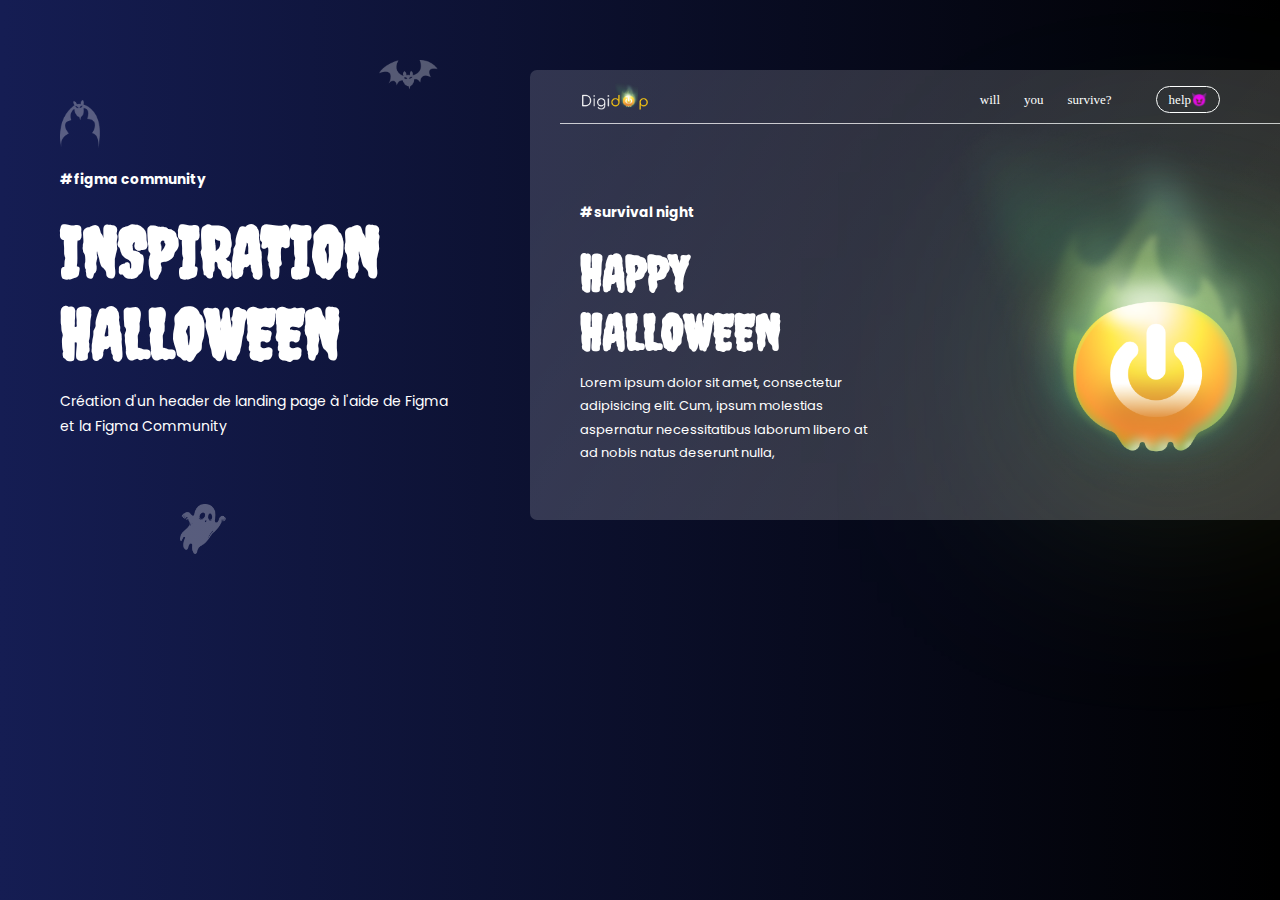
<file: figma/index.html>
<!DOCTYPE html>
<html lang="en">

<head>
    <meta charset="UTF-8">
    <meta http-equiv="X-UA-Compatible" content="IE=edge">
    <meta name="viewport" content="width=device-width, initial-scale=1.0">
    <link rel="stylesheet" href="styles.css">
    <style>
        .btn:hover{
            background-color: yellow;
        }
    </style>
    <title>Figma</title>
</head>

<body >
    <section>
       
        <div class="container-left">
            <img src="./img/bat01.png" alt="bat1" height="50px" >
            <img src="./img/bat02.png" alt="bat2" height="30px">
        
            <div class="text">
                <h5>#figma community</h5>
                <h1>INSPIRATION HALLOWEEN</h1>
                <p>Création d'un header de landing page à l'aide de Figma et la Figma Community</p>
            </div>
            <img src="./img/Ghost01.png" alt="ghost" height="50px" >
        </div>
        <div class="container-right">
            <header>
                <div class="logo">
                    <img src="./img/Logo-Digidop-Blanc.png" alt="logo" height="17px">
                    <img src="./img/SPOOKY SKULL.png" alt="skull" height="30px">
                </div>
                <nav>
                    <menu>
                        <a href="#">will</a>
                        <a href="#">you</a>
                        <a href="#">survive?</a>
                        <a  class="btn" href="#">help😈</a>
                    </menu>
                </nav>
            </header>
            <img src="./img/Line 18.png" alt="divider" width="720px" height="0.5px">
                <div class="text2">
                    <h5>#survival night</h5>
                    <h2>HAPPY HALLOWEEN</h2>
                    <p>Lorem ipsum dolor sit amet, consectetur adipisicing elit. Cum, ipsum molestias aspernatur necessitatibus laborum libero at ad nobis natus deserunt nulla, </p>
                </div>
                <div class="left-left">
                    
                </div>
                <img src="./img/SPOOKY SKULL.png" alt="skull1" height="400px">
            
            
        </div>
        </div>
    </section>
</body>

</html>
</file>
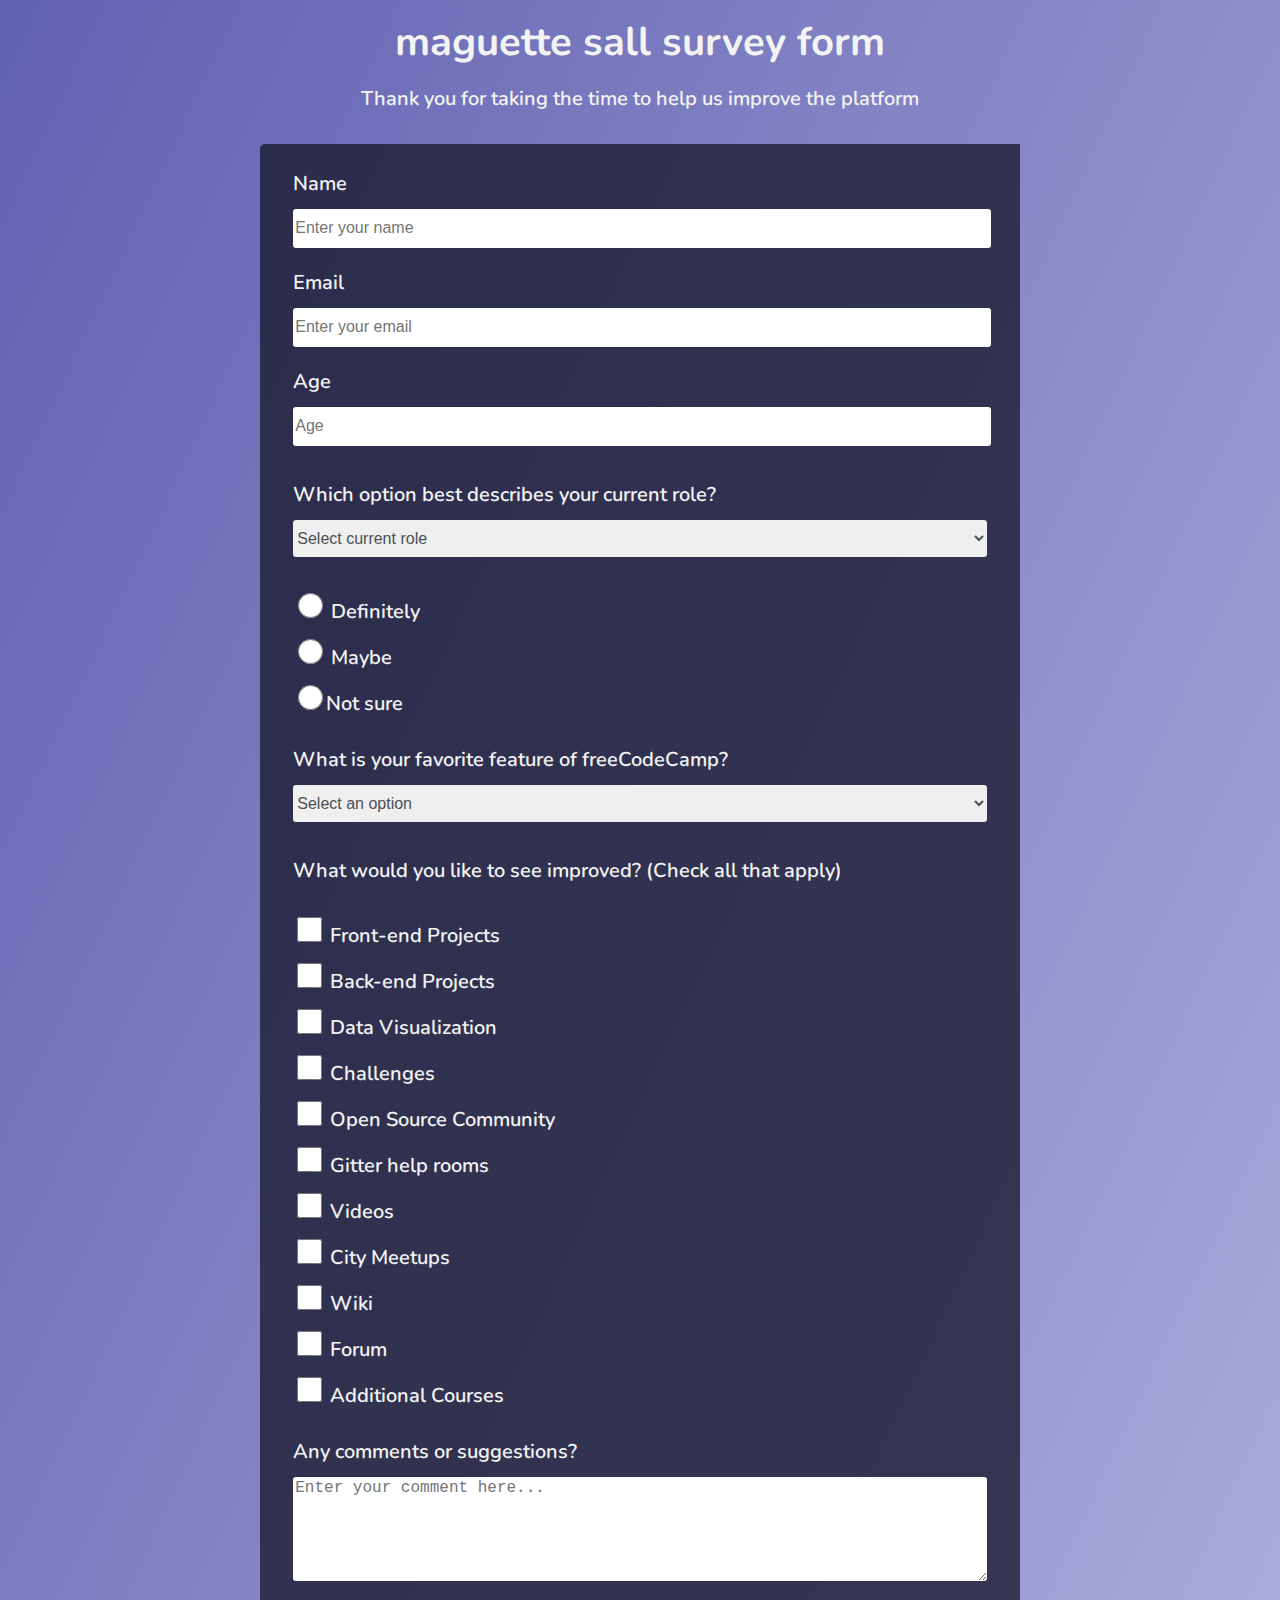
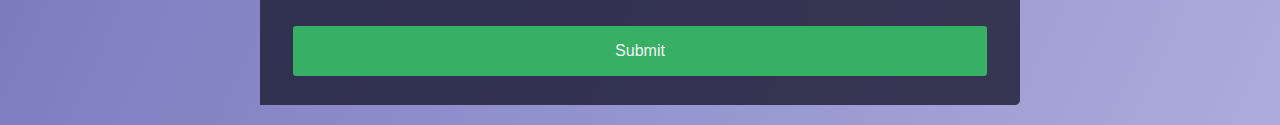
<file: free-code-camp/index.html>
<!DOCTYPE html>

<html lang="en">
  <head>
     <meta charset="UTF-8">
    <title>Registration Form</title>
    <link rel="stylesheet" href="styles.css" />
  </head>
  <body>
    <h1>maguette sall survey form</h1>
    <p>Thank you for taking the time to help us improve the platform</p>
    <form action='https://register-demo.freecodecamp.org'>
      <fieldset>
        <label for="name">Name<input id="name" placeholder="Enter your name" name="name" type="text" required /></label>
        <label for="email">Email<input id="email" placeholder="Enter your email" name="email" type="email" required /></label>
        <label for="email">Age<input id="email" name="age" type="number" placeholder="Age" min="10"  max="99" required /></label>
      </fieldset>
      <fieldset>
        <label for="current-role">Which option best describes your current role?
          <select id="current-role" name="current-role">
<option value="">Select current role</option>
<option value="1">Student</option>
<option value="2">Full Time Job</option>
<option value="3">Full Time Learner</option>
<option value="4">Prefer not to say</option>
<option value="5">0ther</option>
          </select>
        </label>
      </fieldset>
      <fieldset>
        <label><input id="recommend" type="radio" name="recommend" class="inline" /> Definitely</label>
        <label><input id="recommend" type="radio" name="recommend" class="inline" /> Maybe</label>
        <label><input id="recommend" type="radio" name="recommend" class="inline" />Not sure</label> 
      </fieldset>
      <fieldset>
        <label for="favorite-feature">What is your favorite feature of freeCodeCamp?
<select id="favorite-feature" name="favorite-feature">
<option value="">Select an option</option>
<option value="1">Challenges</option>
<option value="2">Projects</option>
<option value="3">Community</option>
<option value="4">Open source</option>

</select>
        </label>
      </fieldset>
      <fieldset>
        <label>What would you like to see improved? (Check all that apply)</label>
        <br>
        <label><input id="improved" type="checkbox"  class="inline" /> Front-end Projects</label>
        <label><input id="improved" type="checkbox"  class="inline" /> Back-end Projects</label>
        <label><input id="improved" type="checkbox"  class="inline" /> Data Visualization</label>
        <label><input id="improved" type="checkbox"  class="inline" /> Challenges</label>
        <label><input id="improved" type="checkbox"  class="inline" /> Open Source Community</label>
        <label><input id="improved" type="checkbox"  class="inline" /> Gitter help rooms</label>
        <label><input id="improved" type="checkbox"  class="inline" /> Videos</label>
        <label><input id="improved" type="checkbox"  class="inline" /> City Meetups</label>
        <label><input id="improved" type="checkbox"  class="inline" /> Wiki</label>
        <label><input id="improved" type="checkbox"  class="inline" /> Forum</label>
        <label><input id="improved" type="checkbox"  class="inline" /> Additional Courses</label>
      </fieldset>
      <fieldset class="ahhh">
          <label>Any comments or suggestions?</label>
          <textarea  placeholder="Enter your comment here..."></textarea>
      </fieldset>
      <fieldset>
        <input type="submit" value="Submit"  />
      </fieldset>

    </form>
  </body>
</html>
</file>
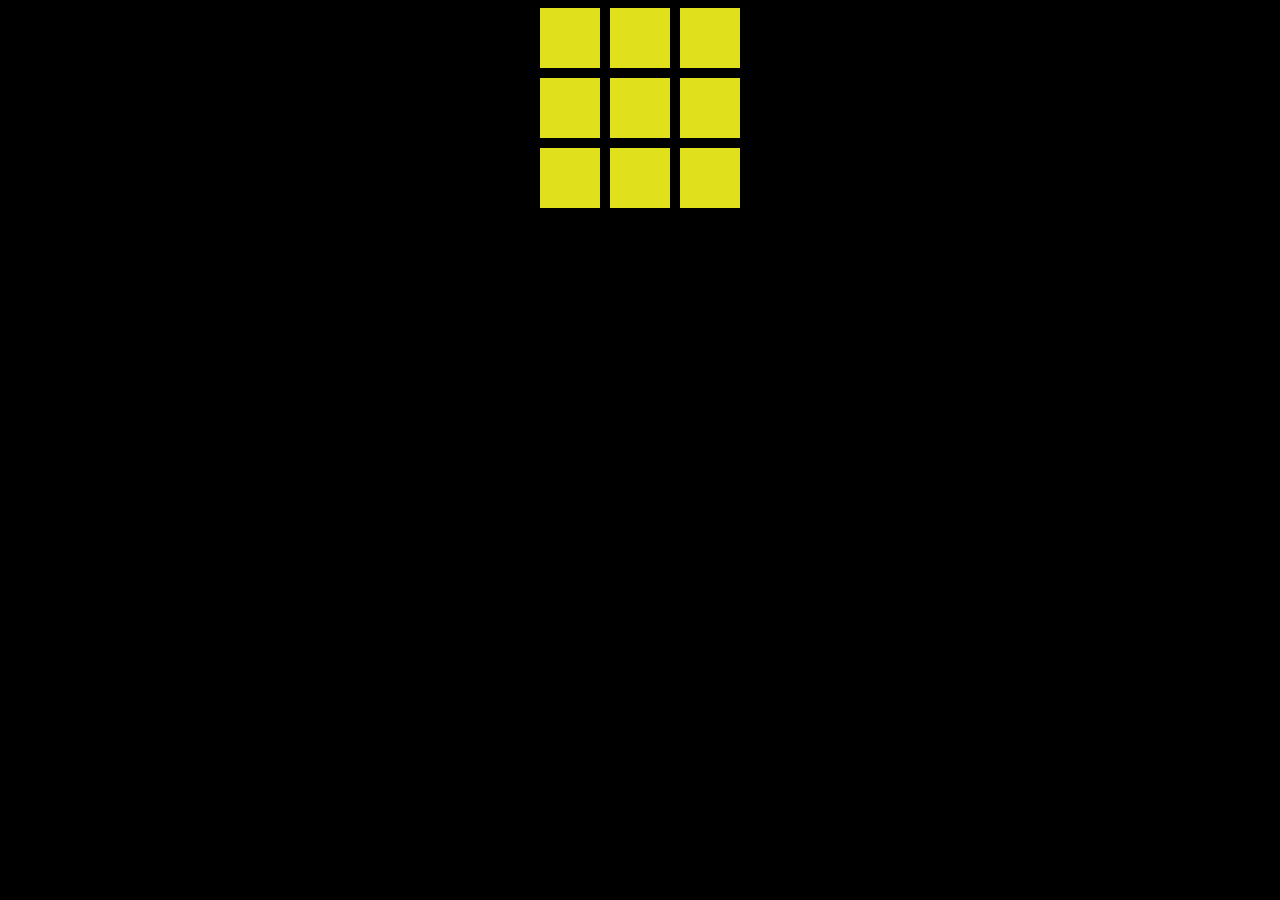
<file: reading/index.html>
<!DOCTYPE html>
<html lang="en">
<head>
    <meta charset="UTF-8">
    <meta http-equiv="X-UA-Compatible" content="IE=edge">
    <meta name="viewport" content="width=device-width, initial-scale=1.0">
    <link rel="stylesheet" href="style.css">
    <title>Reading</title>
</head>
<body>
    
    <div class="grid">
        <div class="box yellow"></div>
        <div class="box yellow"></div>
        <div class="box yellow"></div>
        <div class="box yellow"></div>
        <div class="box yellow"></div>
        <div class="box yellow"></div>
        <div class="box yellow"></div>
        <div class="box yellow"></div>
        <div class="box yellow"></div>
    </div>
</body>
</html>
</file>
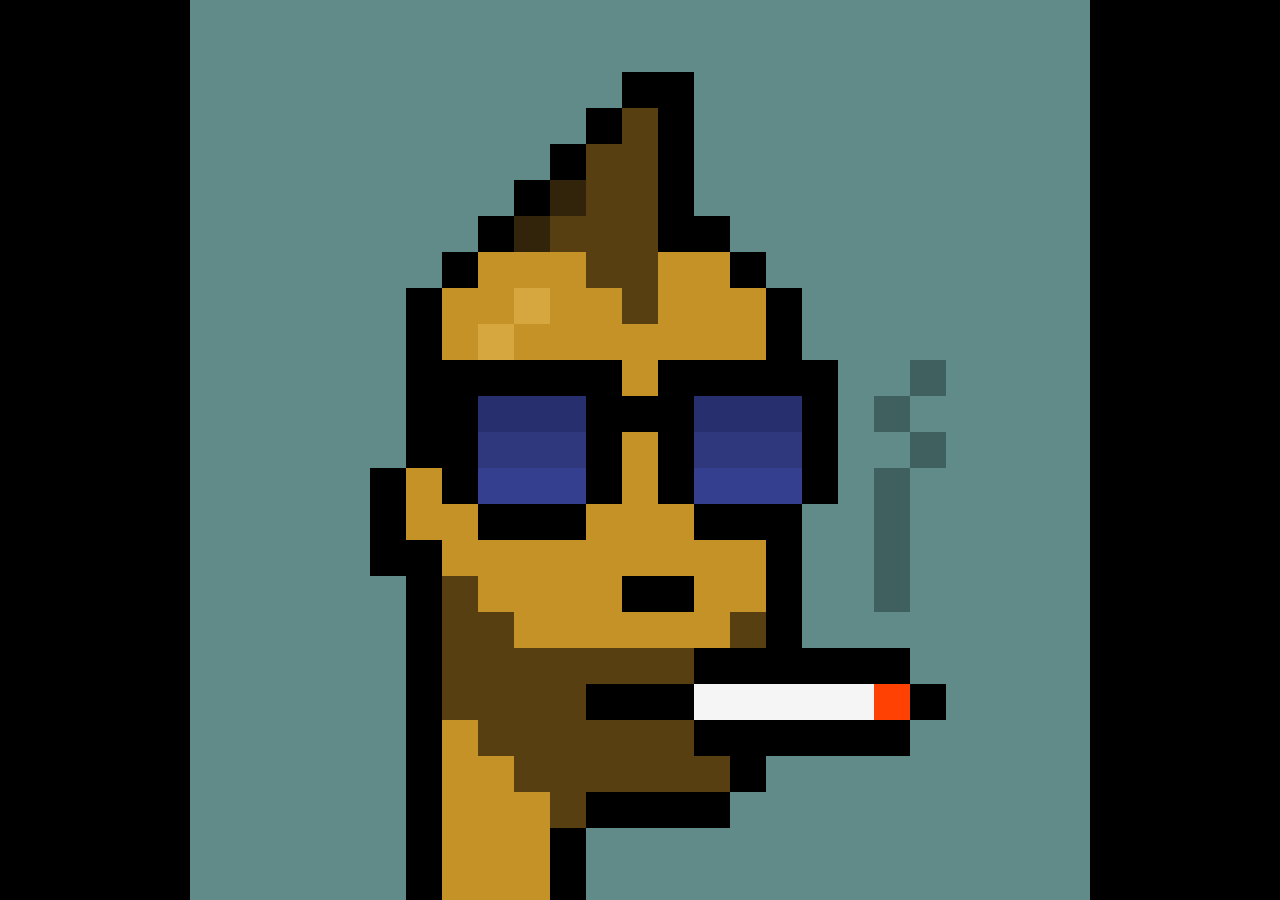
<file: wardini/index.html>
<!DOCTYPE html>
<html lang="en">
<head>
    <meta charset="UTF-8">
    <meta http-equiv="X-UA-Compatible" content="IE=edge">
    <meta name="viewport" content="width=device-width, initial-scale=1.0">
    <link rel="stylesheet" href="style.css">
    <title>wardini</title>
</head>
<body>
    <div class="box-grid">
        
        <div class="border-neck-left"></div>
        <div class="border-neck-right"></div>
        <div class="border-ear"></div>
        <div class="border-head-left-1"></div>
        <div class="border-head-left-2"></div>
        <div class="border-head-right-1"></div>
        <div class="border-head-right-2"></div>
        <div class="border-hair-left-1"></div>
        <div class="border-hair-left-2"></div>
        <div class="border-hair-left-3"></div>
        <div class="border-hair-left-4"></div>
        <div class="border-hair-right-1"></div>
        <div class="border-hair-right-2"></div>
        <div class="border-hair-right-3"></div>
        <div class="border-nose"></div>
        <div class="border-glasses-bar"></div>
        <div class="border-glasses-left-top"></div>
        <div class="border-glasses-left-right"></div>
        <div class="border-glasses-left-bottom"></div>
        <div class="border-glasses-left-left"></div>
        <div class="border-glasses-right-top"></div>
        <div class="border-glasses-right-right"></div>
        <div class="border-glasses-right-bottom"></div>
        <div class="border-glasses-right-left"></div>
        <div class="border-face-top"></div>
        <div class="border-face-bottom"></div>
        <div class="border-bear"></div>
        <div class="border-mouth"></div>
        <div class="border-tabac-top"></div>
        <div class="border-tabac-bottom"></div>
        <div class="border-tabac-center"></div>
        <div class="skin-neck-1"></div>
        <div class="skin-neck-2"></div>
        <div class="skin-neck-3"></div>
        <div class="skin-ear"></div>
        <div class="skin-face-1"></div>
        <div class="skin-face-2"></div>
        <div class="skin-face-3"></div>
        <div class="skin-face-4"></div>
        <div class="skin-face-5"></div>
        <div class="skin-face-6"></div>
        <div class="skin-face-7"></div>
        <div class="skin-face-8"></div>
        <div class="skin-face-9"></div>
        <div class="skin-face-10"></div>
        <div class="skin-face-11"></div>
        <div class="skin-face-12"></div>
        <div class="skin-face-13"></div>
        <div class="skin-face-14"></div>
        <div class="skin-face-15"></div>
        <div class="skin-face-16"></div>
        <div class="skin-face-17"></div>
        <div class="skin-face-18"></div>
        <div class="skin-face-19"></div>
        <div class="tabac-1"></div>
        <div class="tabac-2"></div>
        <div class="bear-1"></div>
        <div class="bear-2"></div>
        <div class="bear-3"></div>
        <div class="bear-4"></div>
        <div class="bear-5"></div>
        <div class="bear-6"></div>
        <div class="bear-7"></div>
        <div class="bear-8"></div>
        
        <div class="hair-1"></div>
        <div class="hair-2"></div>
        <div class="hair-3"></div>
        <div class="hair-4"></div>
        <div class="hair-5"></div>
       

        <div class="glasses-left-1"></div> 
        <div class="glasses-left-2"></div> 
        <div class="glasses-left-3"></div>
        <div class="glasses-right-1"></div>
        <div class="glasses-right-2"></div>
        <div class="glasses-right-3"></div>

        <div class="smoke-1"></div>
        <div class="smoke-2"></div>
        <div class="smoke-3"></div>
        <div class="smoke-4"></div>
        
      
        
    </div>
</body>
</html>
</file>
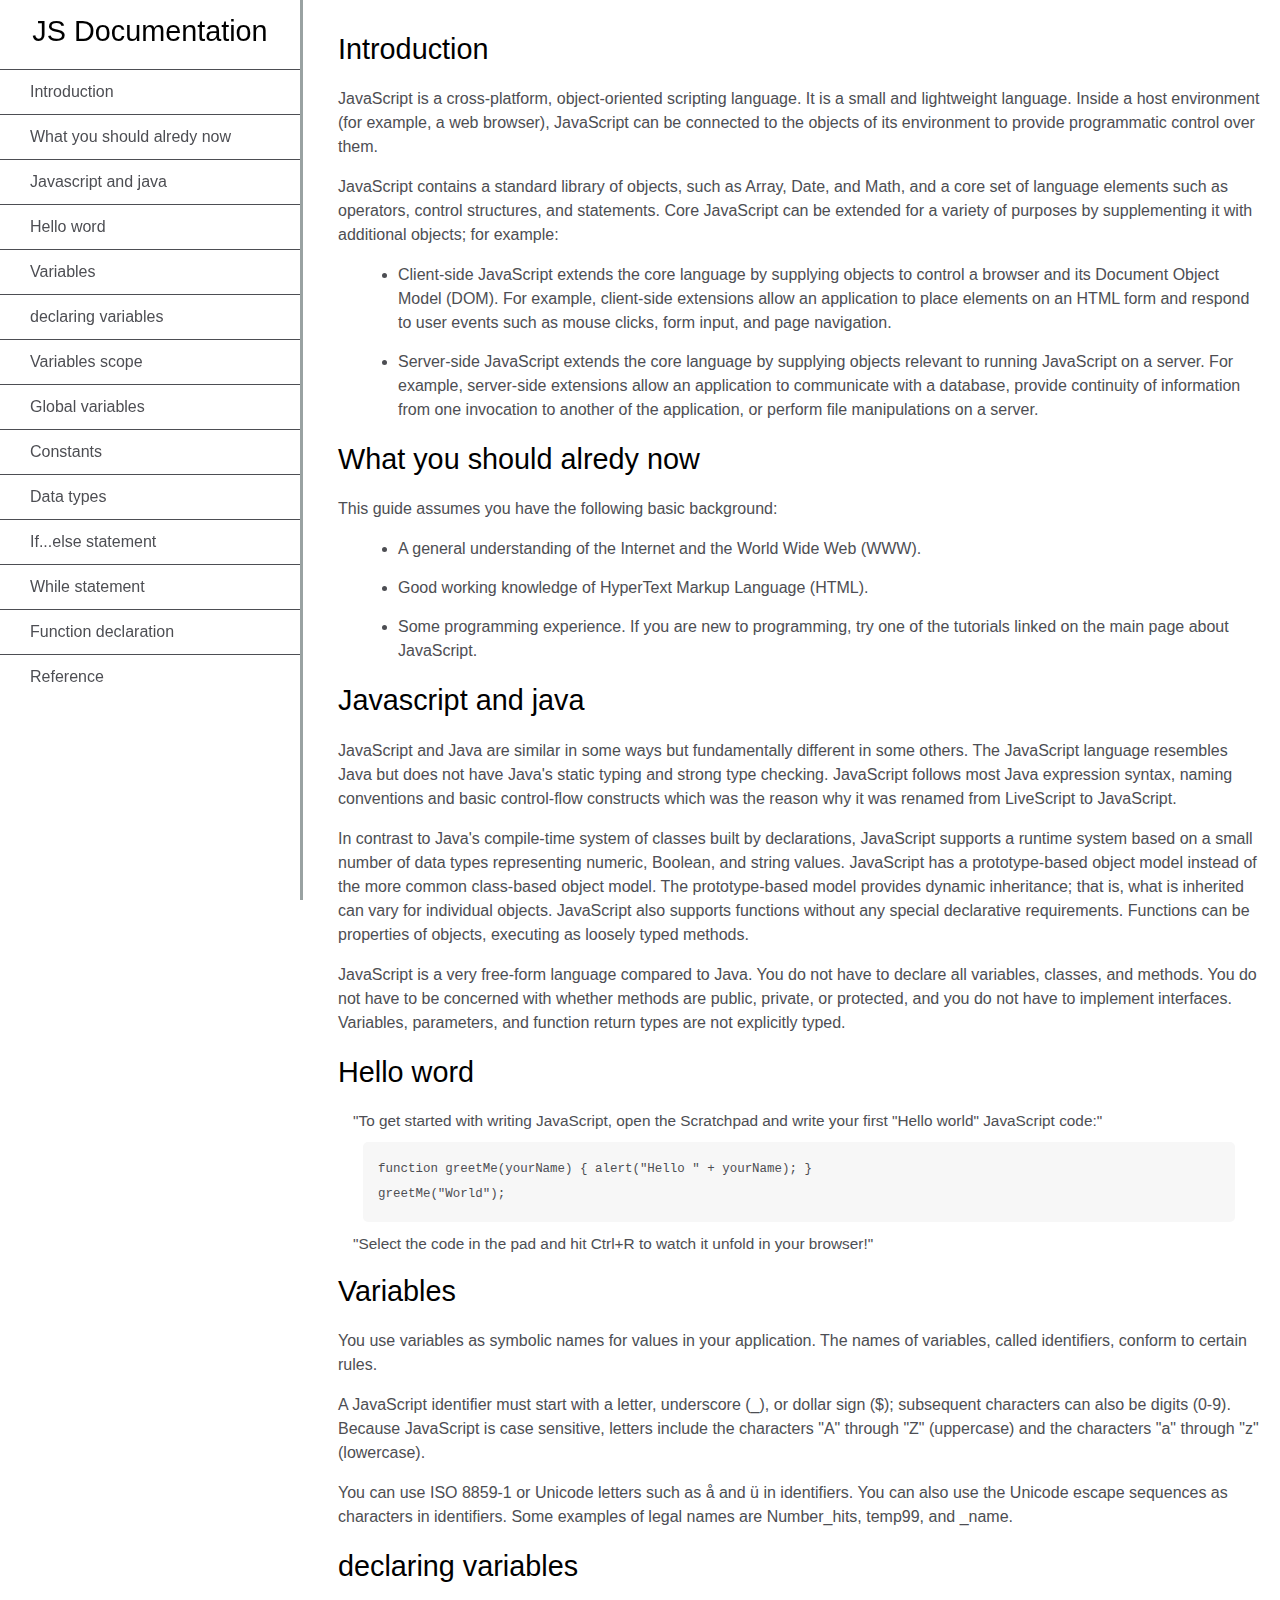
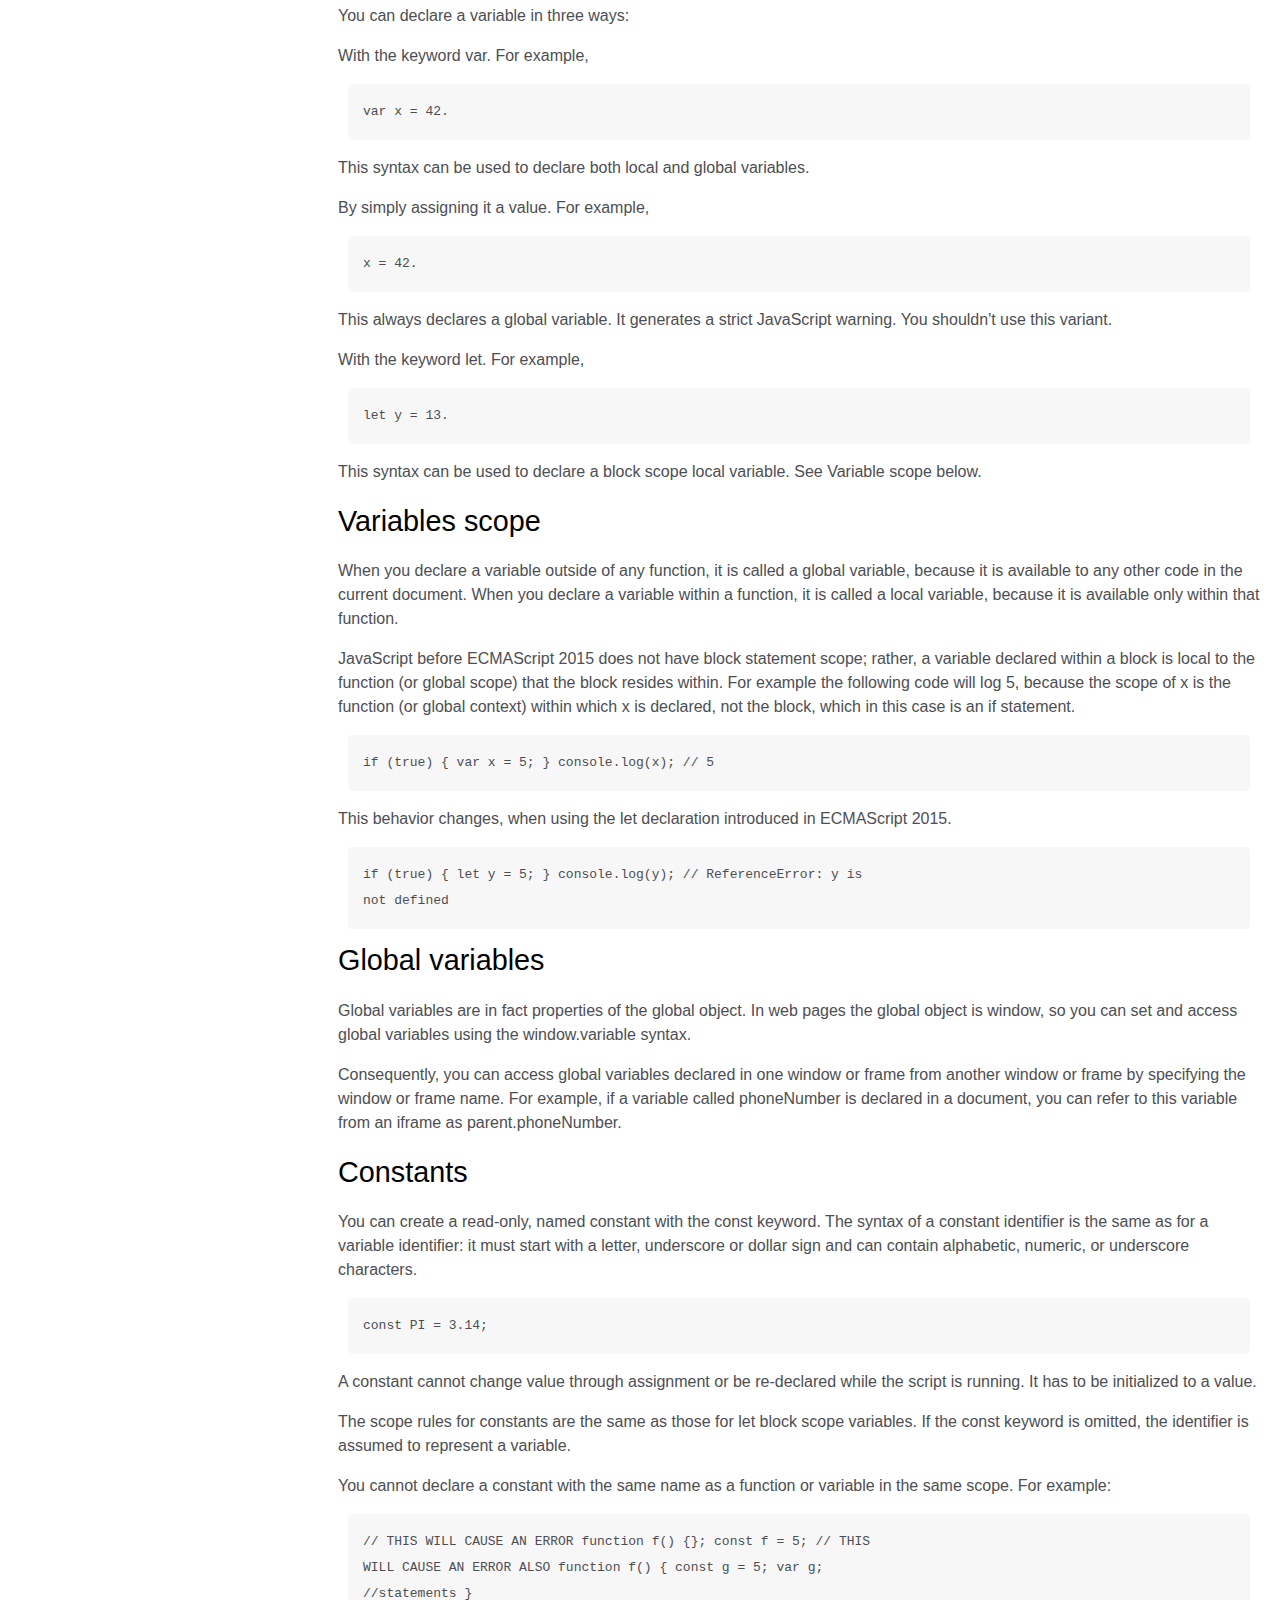
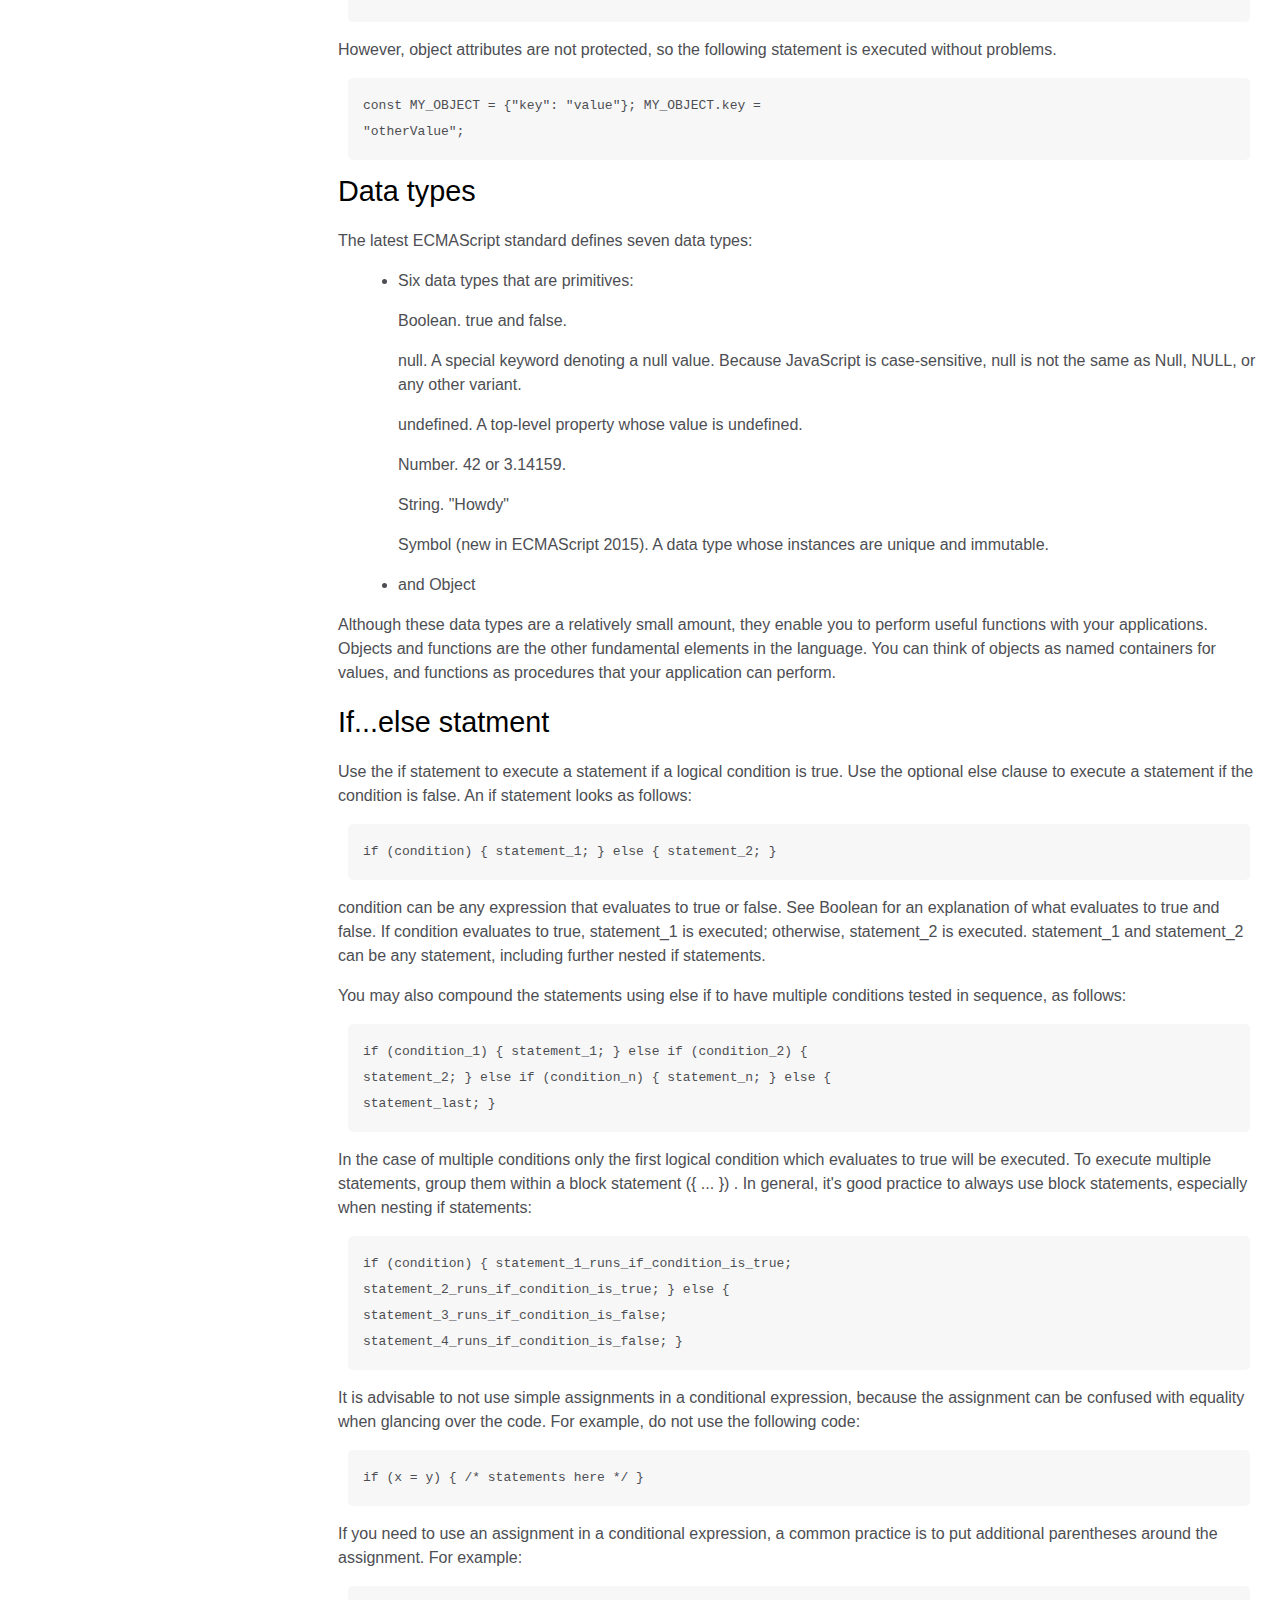
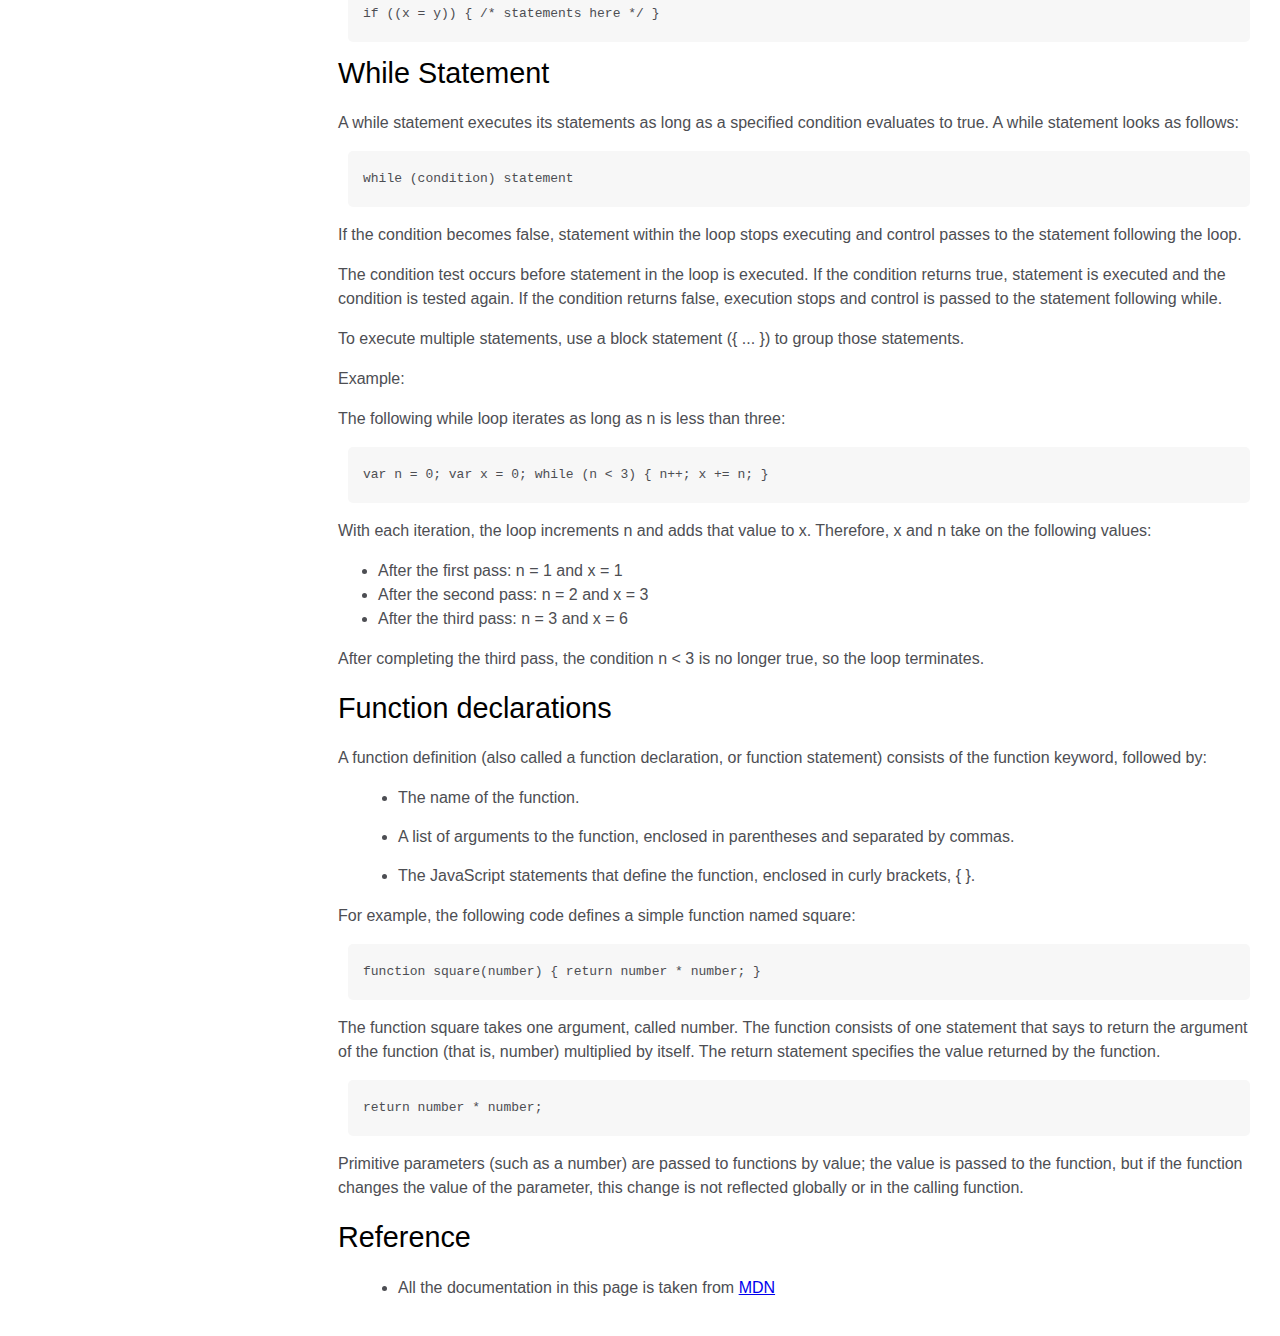
<file: wednesday/index.html>
<!DOCTYPE html>
<html lang="en">
<head>
    <meta charset="UTF-8">
    <meta http-equiv="X-UA-Compatible" content="IE=edge">
    <meta name="viewport" content="width=device-width, initial-scale=1.0">
    <link rel="stylesheet" href="styles.css">
    <title>wednesday</title>
</head>
<body>
<nav id="navbar">
    <header>JS Documentation</header>
    <ul>
        <li><a class="nav-links" href="#Introduction" >Introduction</a></li>
        <li><a class="nav-links" href="#What you should alredy now" >What you should alredy now</a></li>
        <li><a class="nav-links" href="#Javascript and java" >Javascript and java</a></li>
        <li><a class="nav-links" href="#>Hello word" >Hello word</a></li>
        <li><a class="nav-links" href="#Variables" >Variables</a></li>
        <li><a class="nav-links" href="#declaring variables" >declaring variables</a></li>
        <li><a class="nav-links" href="#Variables scope" >Variables scope</a></li>
        <li><a class="nav-links" href="#Global variables" >Global variables</a></li>
        <li><a class="nav-links" href="#Constants" >Constants</a></li>
        <li><a class="nav-links" href="#Data types" >Data types</a></li>
        <li><a class="nav-links" href="#If...else statement" >If...else statement</a></li>
        <li><a class="nav-links" href="#While statement" >While statement</a></li>
        <li><a class="nav-links" href="#Function declaration" >Function declaration</a></li>
        <li><a class="nav-links" href="#Reference" >Reference</a></li>
    </ul>
</nav>
<main id="main-doc">
    <section class="main-section" id="Introduction">
        <header>Introduction</header>
        <p>JavaScript is a cross-platform, object-oriented scripting language. It is a small and lightweight language. Inside a host environment (for example, a web browser), JavaScript can be connected to the objects of its environment to provide programmatic control over them.</p>
        <p>JavaScript contains a standard library of objects, such as Array, Date, and Math, and a core set of language elements such as operators, control structures, and statements. Core JavaScript can be extended for a variety of purposes by supplementing it with additional objects; for example:</p>
        <ul>
            <li>Client-side JavaScript extends the core language by supplying objects to control a browser and its Document Object Model (DOM). For example, client-side extensions allow an application to place elements on an HTML form and respond to user events such as mouse clicks, form input, and page navigation.</li>
            <li>Server-side JavaScript extends the core language by supplying objects relevant to running JavaScript on a server. For example, server-side extensions allow an application to communicate with a database, provide continuity of information from one invocation to another of the application, or perform file manipulations on a server.</li>
        </ul>
    </section>
    <section id="What you should alredy now" class="main-section">
        <header>What you should alredy now</header>
        <p>This guide assumes you have the following basic background:</p>
        <ul>
            <li>A general understanding of the Internet and the World Wide Web (WWW).</li>
            <li>Good working knowledge of HyperText Markup Language (HTML).</li>
            <li>Some programming experience. If you are new to programming, try one of the tutorials linked on the main page about JavaScript.</li>
            
        </ul>
    </section>
    <section  id="Javascript and java" class="main-section">
        <header>Javascript and java</header>
        <p>JavaScript and Java are similar in some ways but fundamentally different in some others. The JavaScript language resembles Java but does not have Java's static typing and strong type checking. JavaScript follows most Java expression syntax, naming conventions and basic control-flow constructs which was the reason why it was renamed from LiveScript to JavaScript.</p>
        <p>In contrast to Java's compile-time system of classes built by declarations, JavaScript supports a runtime system based on a small number of data types representing numeric, Boolean, and string values. JavaScript has a prototype-based object model instead of the more common class-based object model. The prototype-based model provides dynamic inheritance; that is, what is inherited can vary for individual objects. JavaScript also supports functions without any special declarative requirements. Functions can be properties of objects, executing as loosely typed methods.</p>
        <p>JavaScript is a very free-form language compared to Java. You do not have to declare all variables, classes, and methods. You do not have to be concerned with whether methods are public, private, or protected, and you do not have to implement interfaces. Variables, parameters, and function return types are not explicitly typed.</p>
    </section>
    <section id="Hello word" class="main-section">
        <header>Hello word</header>
        <article>
            "To get started with writing JavaScript, open the Scratchpad and write your first "Hello world" JavaScript code:"
            <code>function greetMe(yourName) { alert("Hello " + yourName); }
                greetMe("World");
              </code>
              "Select the code in the pad and hit Ctrl+R to watch it unfold in your browser!"
        </article>
    </section>
    <section id="Variables" class="main-section">
        <header>Variables</header>
        <p>You use variables as symbolic names for values in your application. The names of variables, called identifiers, conform to certain rules.</p>
        <p>A JavaScript identifier must start with a letter, underscore (_), or dollar sign ($); subsequent characters can also be digits (0-9). Because JavaScript is case sensitive, letters include the characters "A" through "Z" (uppercase) and the characters "a" through "z" (lowercase).</p>
        <p>You can use ISO 8859-1 or Unicode letters such as å and ü in identifiers. You can also use the Unicode escape sequences as characters in identifiers. Some examples of legal names are Number_hits, temp99, and _name.</p>
    </section>
    <section id="declaring variables"class="main-section">
        <header>declaring variables</header>
        <p>You can declare a variable in three ways:</p>
        <p>With the keyword var. For example,</p>
        <code>var x = 42.</code>
        <p>This syntax can be used to declare both local and global variables.</p>
        <p>By simply assigning it a value. For example,</p>
        <code>x = 42.</code>
        <p>This always declares a global variable. It generates a strict JavaScript warning. You shouldn't use this variant.</p>
        <p>With the keyword let. For example,</p>
        <code>let y = 13.</code>
        <p>This syntax can be used to declare a block scope local variable. See Variable scope below.</p>
    </section>
    <section id="Variables scope" class="main-section">
        <header>Variables scope</header>
        <p>When you declare a variable outside of any function, it is called a global variable, because it is available to any other code in the current document. When you declare a variable within a function, it is called a local variable, because it is available only within that function.</p>
        <p>JavaScript before ECMAScript 2015 does not have block statement scope; rather, a variable declared within a block is local to the function (or global scope) that the block resides within. For example the following code will log 5, because the scope of x is the function (or global context) within which x is declared, not the block, which in this case is an if statement.</p>
        <code>if (true) { var x = 5; } console.log(x); // 5</code>
        <p>This behavior changes, when using the let declaration introduced in ECMAScript 2015.</p>
        <code>if (true) { let y = 5; } console.log(y); // ReferenceError: y is
            not defined</code>
    </section>
    <section id="Global variables" class="main-section">
        <header>Global variables</header>
        <p>Global variables are in fact properties of the global object. In web pages the global object is window, so you can set and access global variables using the window.variable syntax.</p>
        <p>Consequently, you can access global variables declared in one window or frame from another window or frame by specifying the window or frame name. For example, if a variable called phoneNumber is declared in a document, you can refer to this variable from an iframe as parent.phoneNumber.</p>
    </section>
    <section id="Constants" class="main-section">
        <header>Constants</header>
        <p>You can create a read-only, named constant with the const keyword. The syntax of a constant identifier is the same as for a variable identifier: it must start with a letter, underscore or dollar sign and can contain alphabetic, numeric, or underscore characters.</p>
        <code>const PI = 3.14;</code>
        <p>A constant cannot change value through assignment or be re-declared while the script is running. It has to be initialized to a value.</p>
        <p>The scope rules for constants are the same as those for let block scope variables. If the const keyword is omitted, the identifier is assumed to represent a variable.</p>
        <p>You cannot declare a constant with the same name as a function or variable in the same scope. For example:</p>
        <code>// THIS WILL CAUSE AN ERROR function f() {}; const f = 5; // THIS
            WILL CAUSE AN ERROR ALSO function f() { const g = 5; var g;
            //statements }</code>
        <p>However, object attributes are not protected, so the following statement is executed without problems.</p>
        <code>const MY_OBJECT = {"key": "value"}; MY_OBJECT.key =
            "otherValue";</code>
    </section>
    <section id="Data types" class="main-section">
        <header>Data types</header>
        <p>The latest ECMAScript standard defines seven data types:</p>
        <ul>
            <li>Six data types that are primitives:
                <p>Boolean. true and false.</p>
                <p>null. A special keyword denoting a null value. Because JavaScript is case-sensitive, null is not the same as Null, NULL, or any other variant.</p>
                <p>undefined. A top-level property whose value is undefined.</p>
                <p>Number. 42 or 3.14159.</p>
                <p>String. "Howdy"</p>
                <p>Symbol (new in ECMAScript 2015). A data type whose instances are unique and immutable.</p>
            </li>
            <li>and Object</li>    
        </ul>
        <p>Although these data types are a relatively small amount, they enable you to perform useful functions with your applications. Objects and functions are the other fundamental elements in the language. You can think of objects as named containers for values, and functions as procedures that your application can perform.</p>
    </section>
    <section id="If...else statement" class="main-section">
        <header>If...else statment</header>
        <p>Use the if statement to execute a statement if a logical condition is true. Use the optional else clause to execute a statement if the condition is false. An if statement looks as follows:</p>
        <code>if (condition) { statement_1; } else { statement_2; }</code>
        <p>condition can be any expression that evaluates to true or false. See Boolean for an explanation of what evaluates to true and false. If condition evaluates to true, statement_1 is executed; otherwise, statement_2 is executed. statement_1 and statement_2 can be any statement, including further nested if statements.</p>
        <p>You may also compound the statements using else if to have multiple conditions tested in sequence, as follows:</p>
        <code>if (condition_1) { statement_1; } else if (condition_2) {
            statement_2; } else if (condition_n) { statement_n; } else {
            statement_last; }</code>
        <p>In the case of multiple conditions only the first logical condition which evaluates to true will be executed. To execute multiple statements, group them within a block statement ({ ... }) . In general, it's good practice to always use block statements, especially when nesting if statements:</p>
        <code>if (condition) { statement_1_runs_if_condition_is_true;
            statement_2_runs_if_condition_is_true; } else {
            statement_3_runs_if_condition_is_false;
            statement_4_runs_if_condition_is_false; }</code>
        <p>It is advisable to not use simple assignments in a conditional expression, because the assignment can be confused with equality when glancing over the code. For example, do not use the following code:</p>
        <code>if (x = y) { /* statements here */ }</code>
        <p>If you need to use an assignment in a conditional expression, a common practice is to put additional parentheses around the assignment. For example:</p>
        <code>if ((x = y)) { /* statements here */ }</code>
    </section>
    <section id="While statement" class="main-section">
        <header>While Statement</header>
    </section>
    <p>A while statement executes its statements as long as a specified condition evaluates to true. A while statement looks as follows:</p>
    <code>while (condition) statement</code>
    <p>If the condition becomes false, statement within the loop stops executing and control passes to the statement following the loop.</p>
    <p>The condition test occurs before statement in the loop is executed. If the condition returns true, statement is executed and the condition is tested again. If the condition returns false, execution stops and control is passed to the statement following while.</p>
    <p>To execute multiple statements, use a block statement ({ ... }) to group those statements.</p>
    <p>Example:</p>
    <p>The following while loop iterates as long as n is less than three:</p>
    <code>var n = 0; var x = 0; while (n < 3) { n++; x += n; }</code>
    <p>With each iteration, the loop increments n and adds that value to x. Therefore, x and n take on the following values:</p>
    <ul>
        <li>After the first pass: n = 1 and x = 1</li>
        <li>After the second pass: n = 2 and x = 3</li>
        <li>After the third pass: n = 3 and x = 6</li>
    </ul>
    <p>After completing the third pass, the condition n < 3 is no longer true, so the loop terminates.</p>
    <section class="main-section" id="Function declaration">
        <header>Function declarations</header>
        <p>A function definition (also called a function declaration, or function statement) consists of the function keyword, followed by:</p>
        <ul>
            <li>The name of the function.</li>
            <li>A list of arguments to the function, enclosed in parentheses and separated by commas.</li>
            <li>The JavaScript statements that define the function, enclosed in curly brackets, { }.</li>
        </ul>
        <p>For example, the following code defines a simple function named square:</p>
        <code>function square(number) { return number * number; }</code>
        <p>The function square takes one argument, called number. The function consists of one statement that says to return the argument of the function (that is, number) multiplied by itself. The return statement specifies the value returned by the function.</p>
        <code>return number * number;</code>
        <p>Primitive parameters (such as a number) are passed to functions by value; the value is passed to the function, but if the function changes the value of the parameter, this change is not reflected globally or in the calling function.</p>
    </section>
    <section class="main-section" id="Reference">
        <header>Reference</header>
        <ul>
            <li>All the documentation in this page is taken from <a href="https://developer.mozilla.org/fr/">MDN</a></li>
        </ul>
    </section>
</main>
</body>
</html>
</file>
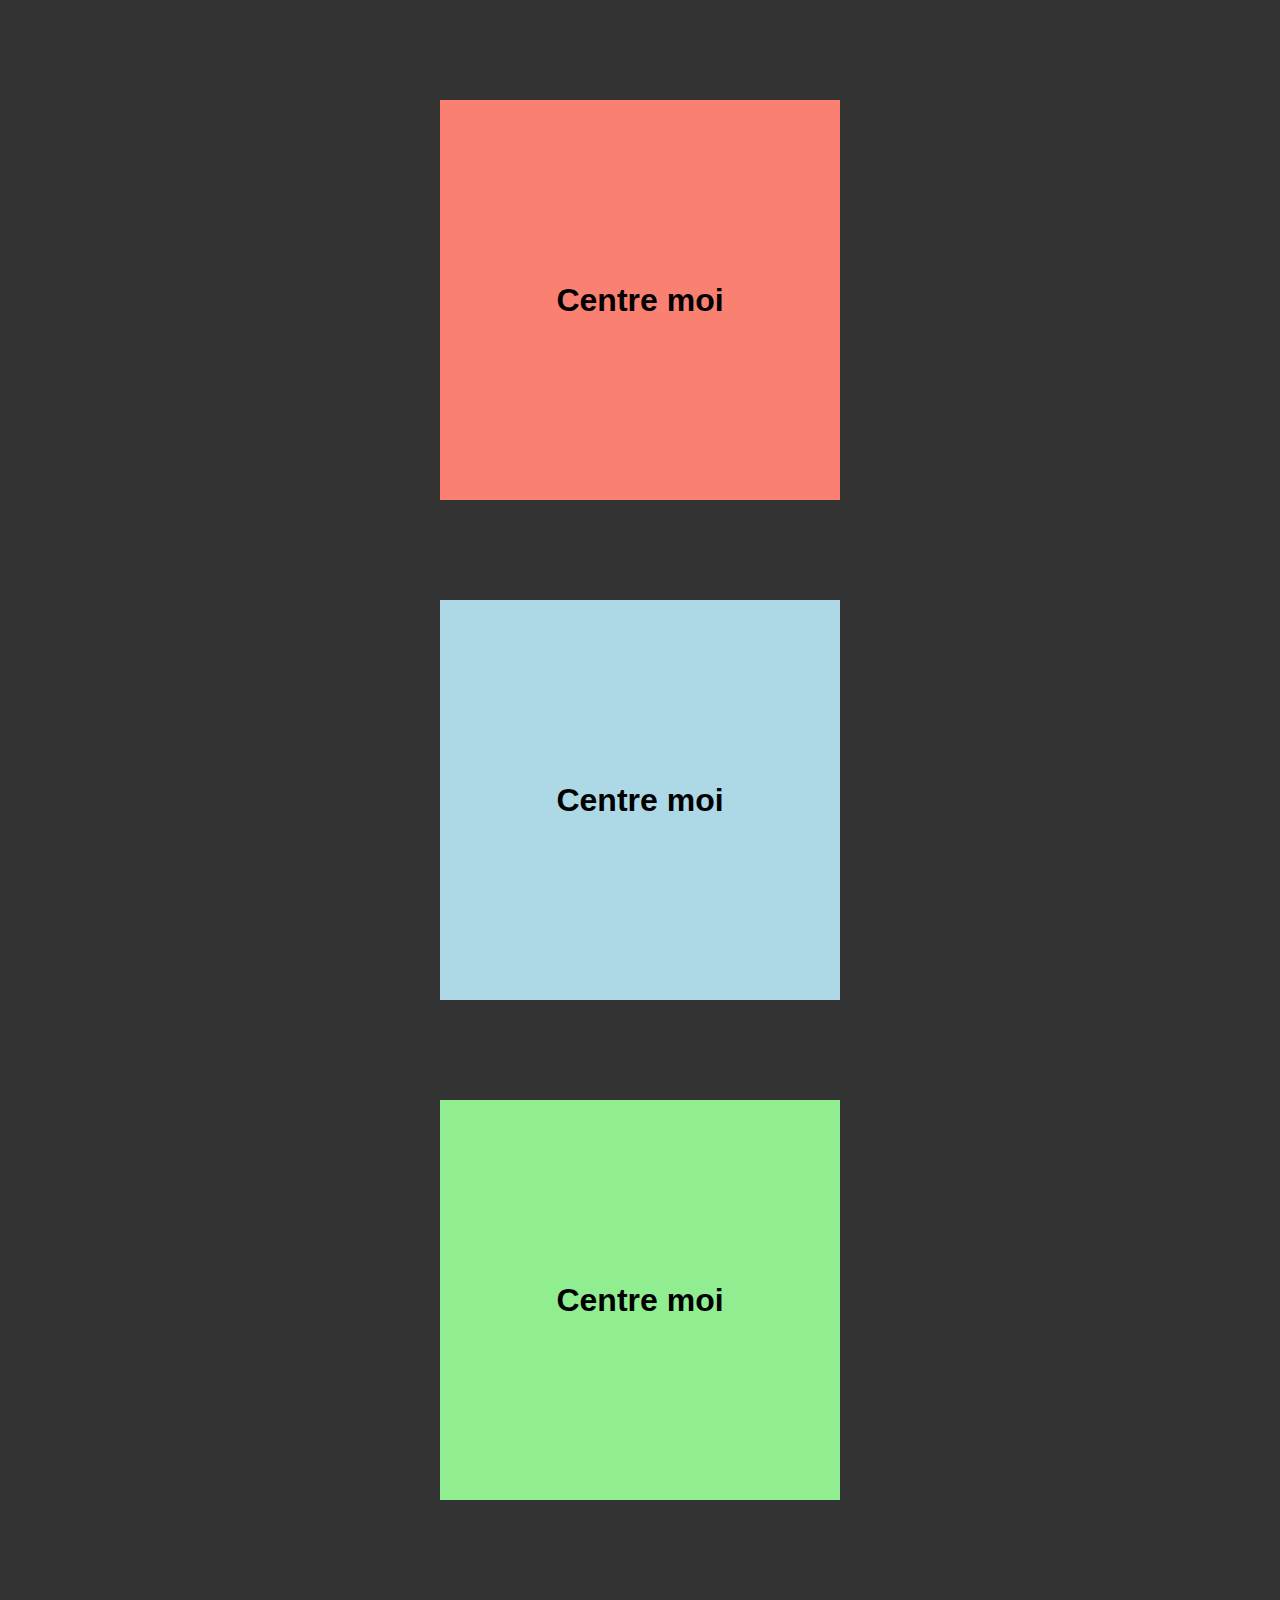
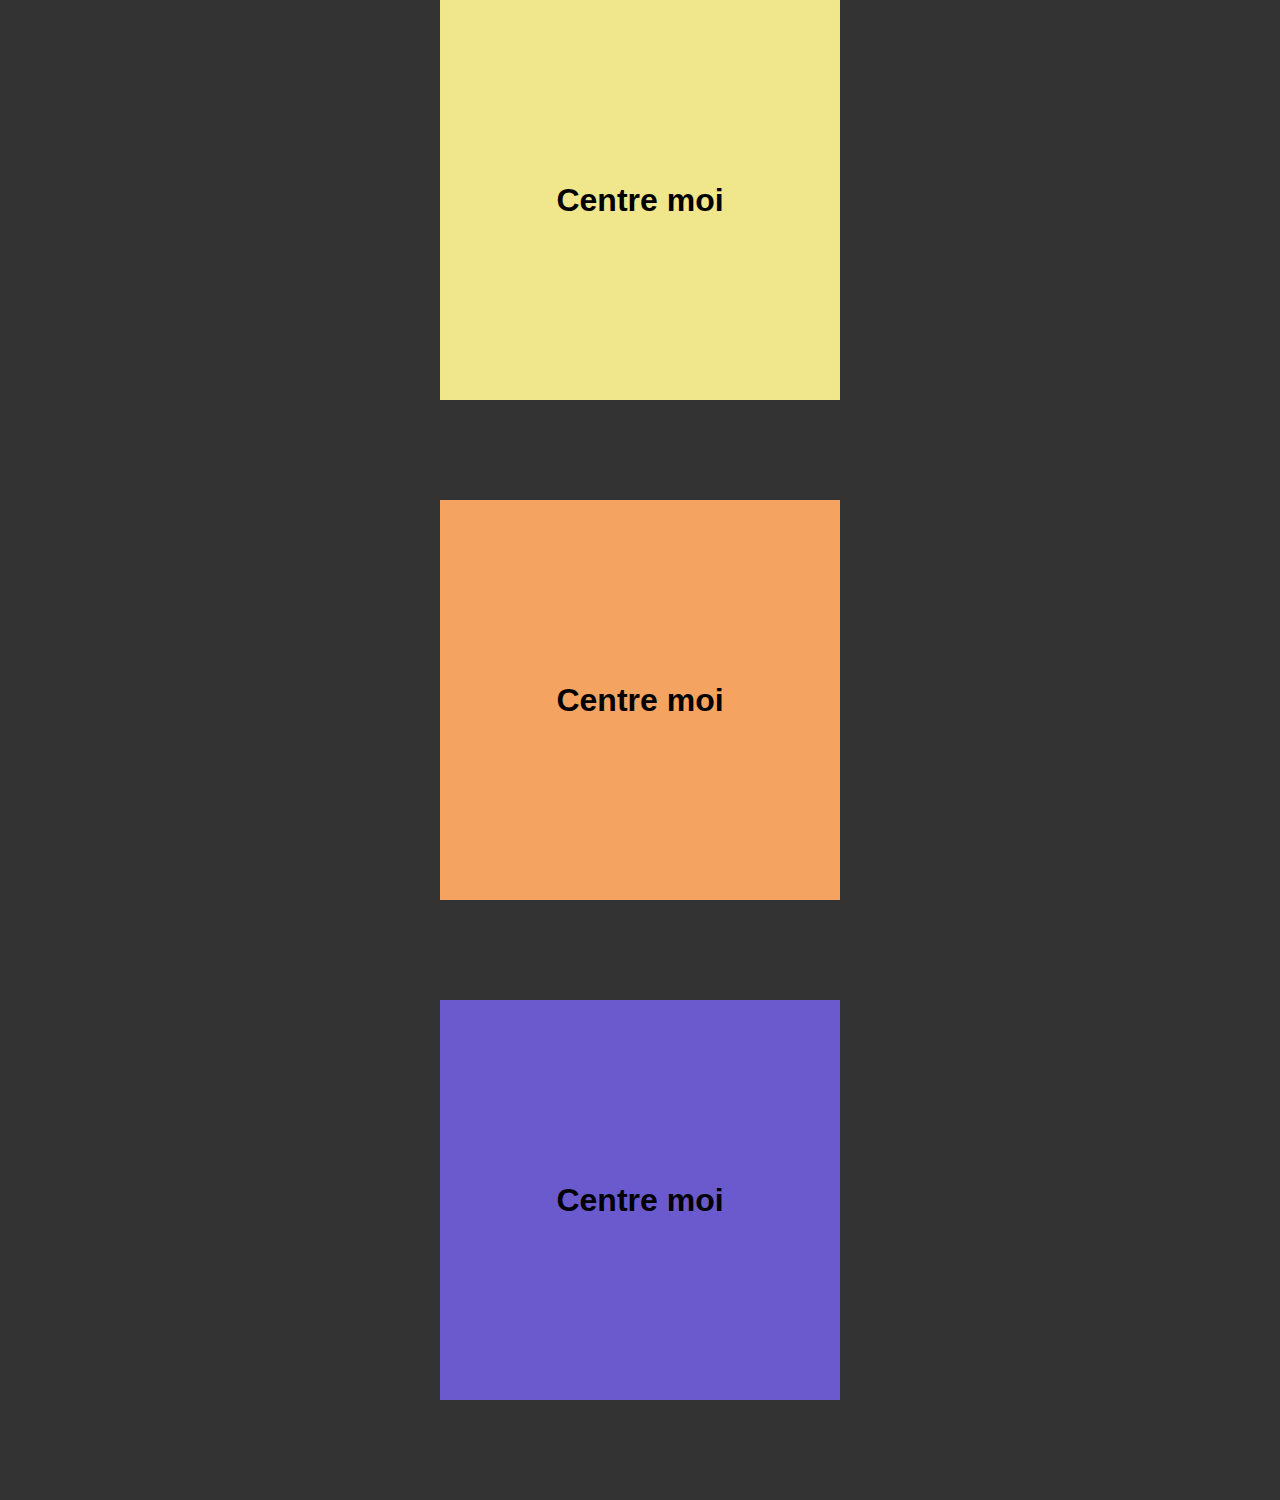
<file: source+code+30ex+css/Source Code 30ex CSS/Départ 30 Exercices CSS/1. Alignement/index.html>
<!DOCTYPE html>
<html lang="fr">
  <head>
    <meta charset="UTF-8" />
    <meta http-equiv="X-UA-Compatible" content="IE=edge" />
    <meta name="viewport" content="width=device-width, initial-scale=1.0" />
    <title>Alignement</title>
    <link rel="stylesheet" href="style.css" />
  </head>
  <body>
    
    <div class="container c1">
      <h1>Centre moi</h1>
    </div>
    <div class="container c2">
      <h1>Centre moi</h1>
    </div>  
    <div class="container c3">
      <h1>Centre moi</h1>
    </div> 
    <div class="container c4">
      <h1>Centre moi</h1>
    </div>  
    <div class="container c5">
      <h1>Centre moi</h1>
    </div>
    <div class="container c6">
      <h1>Centre moi</h1>
    </div>

    

  </body>
</html>
</file>
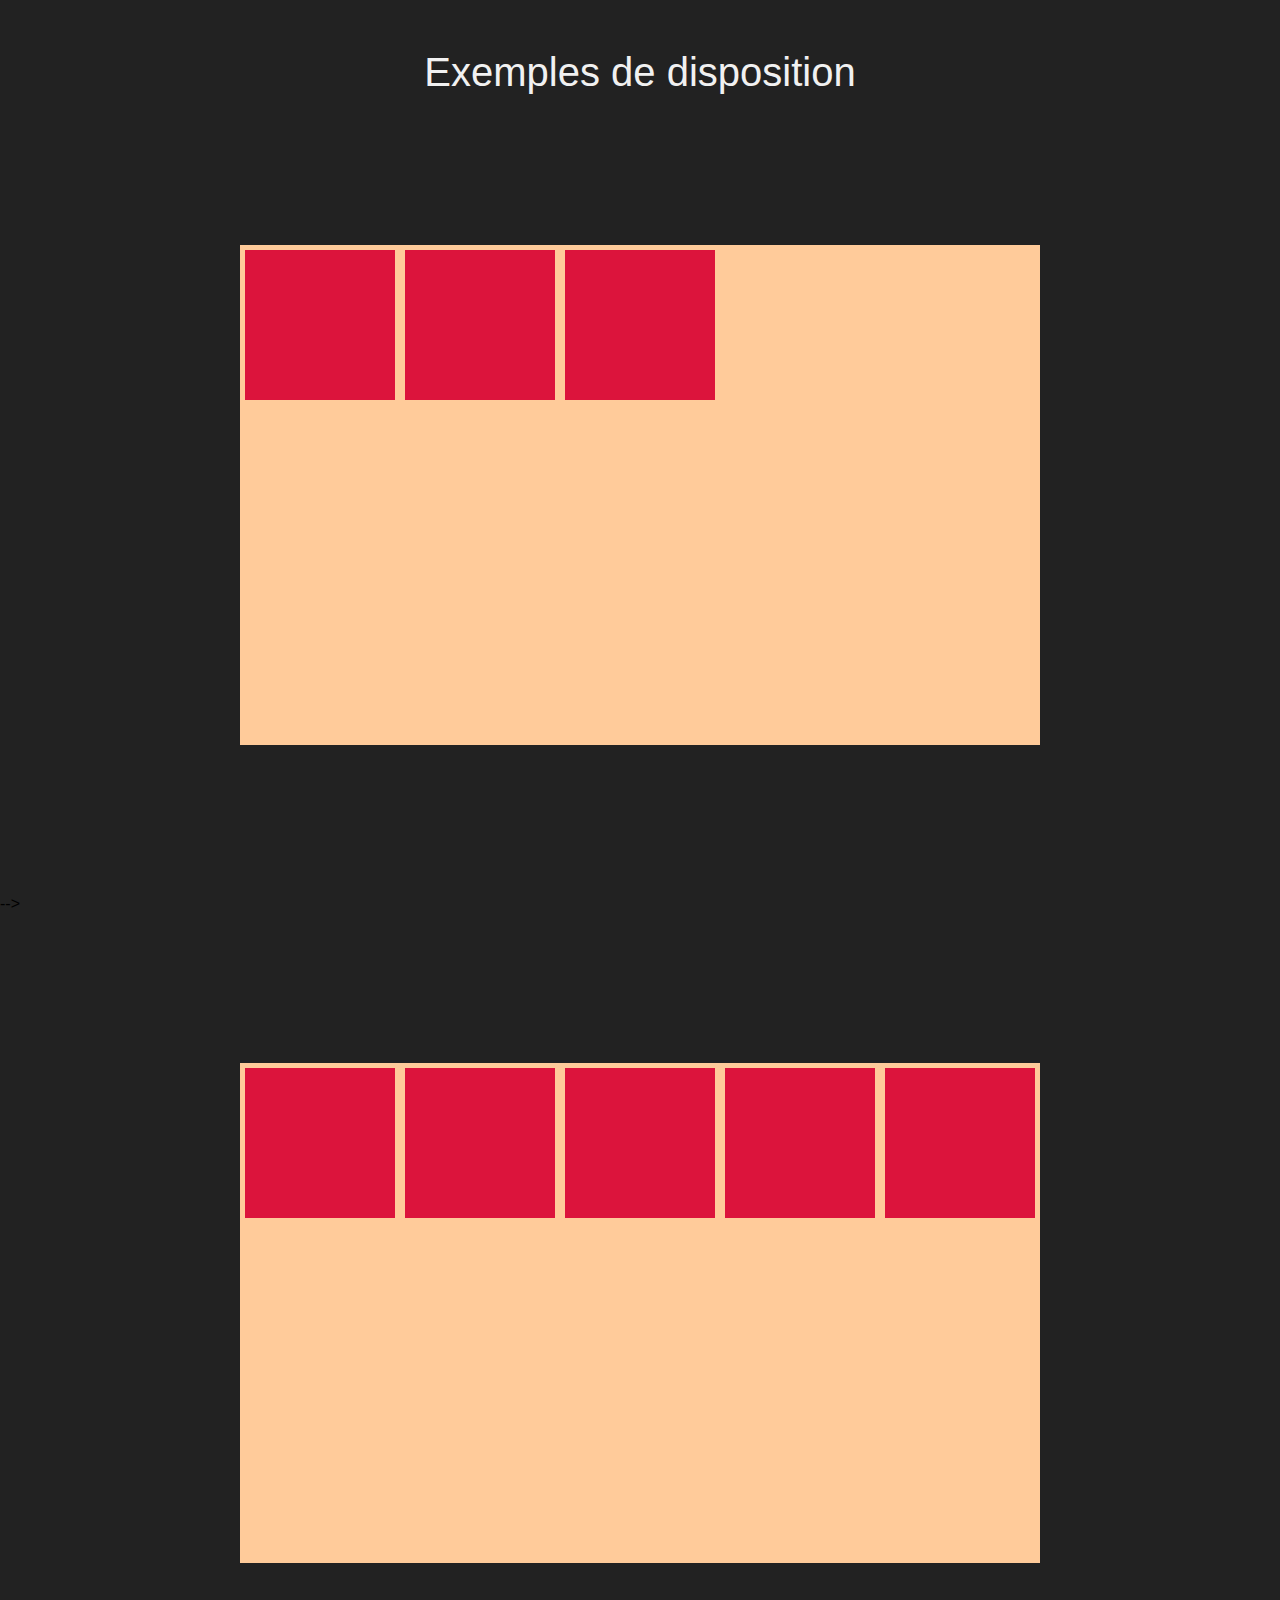
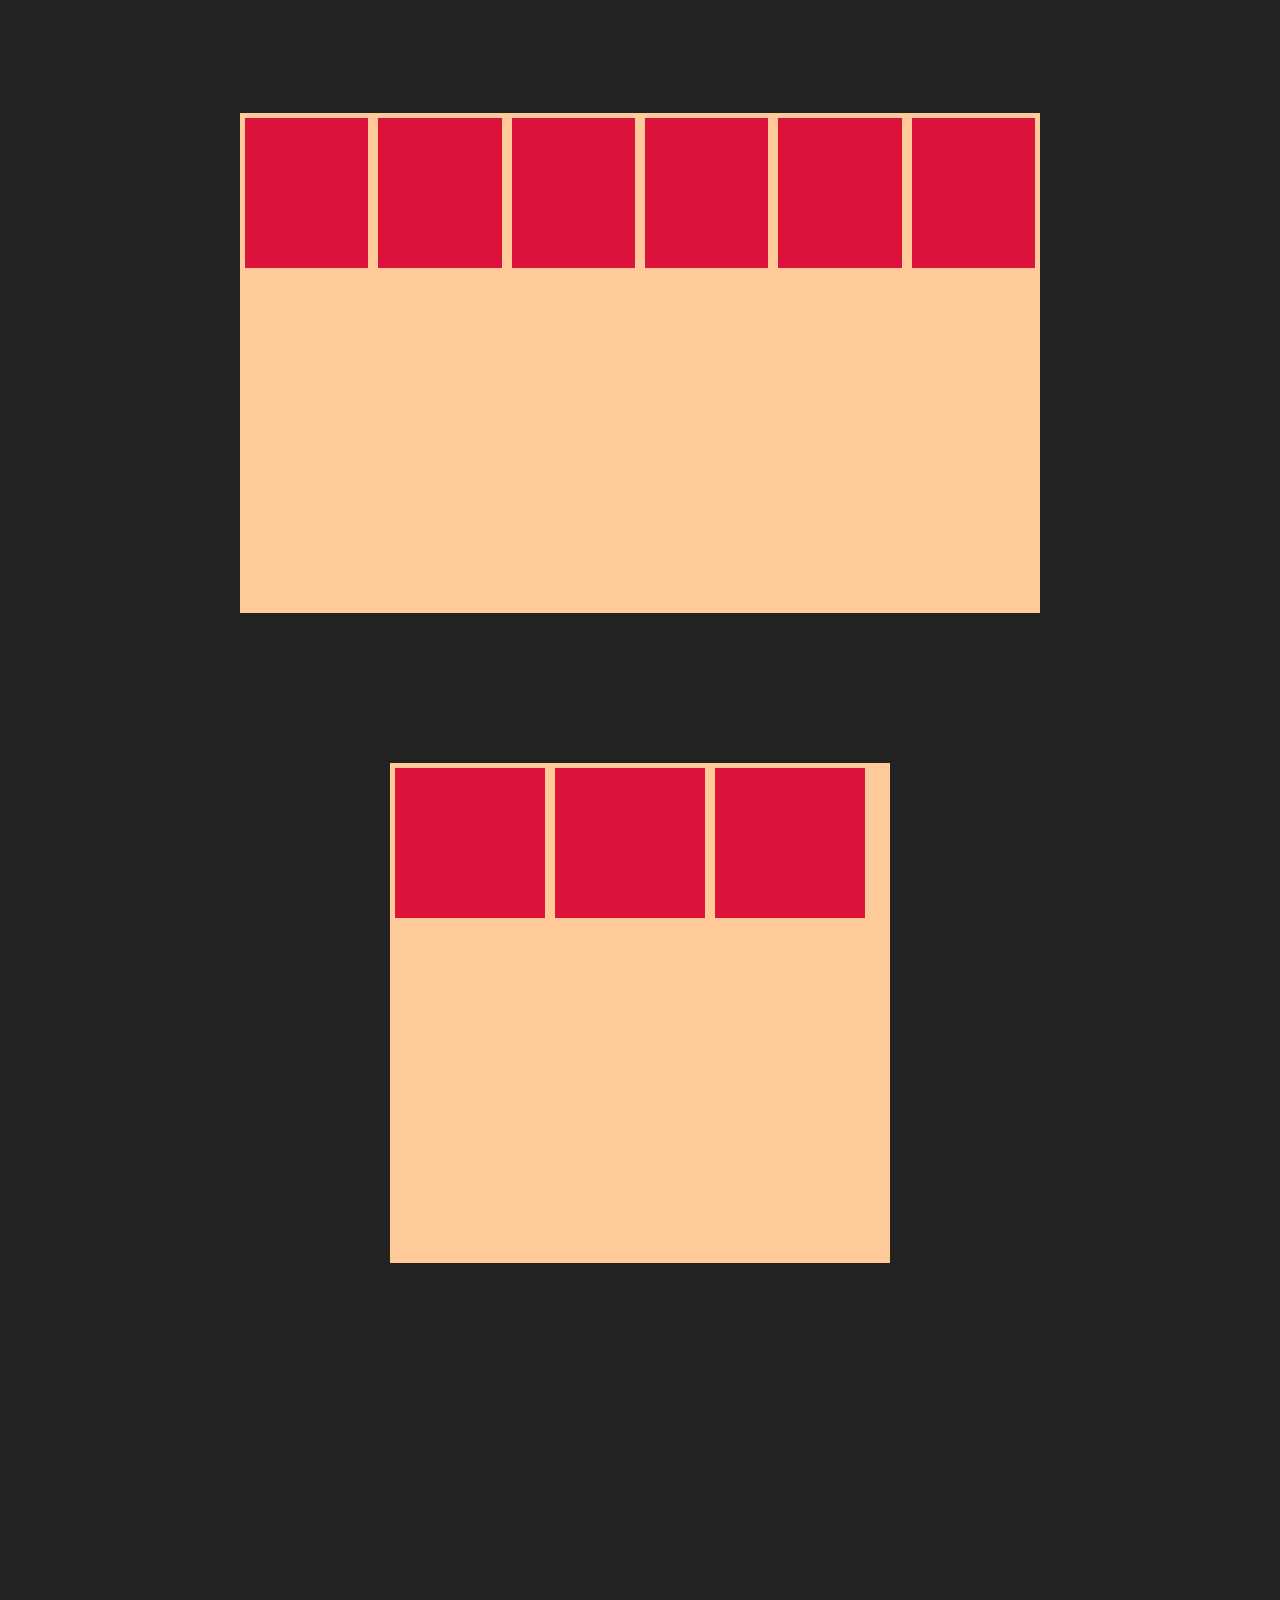
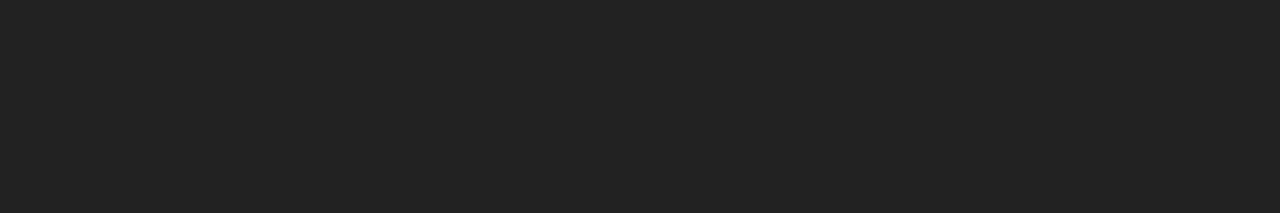
<file: source+code+30ex+css/Source Code 30ex CSS/Départ 30 Exercices CSS/15. Flex Time/index.html>
<!DOCTYPE html>
<html lang="fr">
  <head>
    <meta charset="UTF-8" />
    <meta http-equiv="X-UA-Compatible" content="IE=edge" />
    <meta name="viewport" content="width=device-width, initial-scale=1.0" />
    <title>Flex Time</title>
    <link rel="stylesheet" href="style.css" />
  </head>
  <body>
   

    <!-- Exemples disposition -->
  
    <section class="section-flex">
  
      <p class="info-section">Exemples de disposition</p>

      <!-- Exemple #1 -->
  
       <div class="container-flex containerA">
          <div class="item-flex  a1"></div>
          <div class="item-flex  a2"></div>
          <div class="item-flex  a3"></div>
      </div> -->
  
      <!-- Exemple #2 -->
   
      <div class="container-flex containerB">
          <div class="item-flex  b1"></div>
          <div class="item-flex  b2"></div>
          <div class="item-flex  b3"></div>
          <div class="item-flex  b4"></div>
          <div class="item-flex  b5"></div>
      </div>
  
      <!-- Exemple #3 -->
  
      <div class="container-flex containerC">
          <div class="item-flex  c1"></div>
          <div class="item-flex  c2"></div>
          <div class="item-flex  c3"></div>
          <div class="item-flex  c4"></div>
          <div class="item-flex  c5"></div>
          <div class="item-flex  c6"></div>
      </div>
  
  
      <!-- Exemple #4 -->
  
      <div class="container-flex containerD">
          <div class="item-flex  d1"></div>
          <div class="item-flex  d2"></div>
          <div class="item-flex  d3"></div>
      </div>
      
    </section>
      

  </body>
</html>
</file>
<file: figma/styles.css>
@import url('https://fonts.googleapis.com/css2?family=Creepster&family=Poppins:ital,wght@0,300;1,100&display=swap');
*{
    margin: 0;
    padding: 0;
    box-sizing: border-box;
    text-decoration: none;

}
body{
    height: 100vh;
    overflow: hidden;
   
}
.text h1{
    font-family:  'Creepster', cursive;
}
section{
    background:  linear-gradient(90.24deg, #151D53 0.19%, #000000 99.78%);
    
    display: flex;
    overflow: hidden;
   
    justify-content: space-between;
    height: 100vh;
  
}
.container-left{
    width: 400px;
    height: 400px;
    
    color: white;
    margin: 60px 60px;
    
   
}
.container-right{
    width: 750px;
    height: 450px;
    margin-top: 70px;
    border-radius: 7.03px 0 0 7.03px;
    background: linear-gradient(136.16deg, rgba(255, 255, 255, 0.152) 12.91%, rgba(255, 255, 255, 0.2) 87.68%);
}
img[alt="bat2"]{
   
    margin: 0 0 60px 275px;
}
img[alt="ghost"]{
   
    margin: 150px 0 0 120px;
}
img[alt="bat1"]{
   
    margin: 30px 0 0 0;
}
.text{
    display: flex;
    justify-content: space-between;
    height: 200px;
    flex-direction: column;
}
.container-left h1{
    font-size: 70px;
    margin-bottom: 15px;

}
.text p{
    font-size: 14px;
    
    font-family: 'Poppins';
    font-style: normal;
    font-weight: 400;
   
    line-height: 180%;
}
.text h5{
    font-family: 'Poppins';
    font-style: normal;
    font-weight: 700;
    font-size: 13.7083px;
    line-height: 21px;
    margin-bottom: 20px;
    margin-top: 15px;

}
header{
    display: flex;
    justify-content: space-between;
    

}
img[alt="divider"]{
    position: relative;
    left: 30px;
    top: 5px;
}
img[alt="skull"]{
    position: relative;
    right: 41px;
    top: 2px;
}
.logo{
    position: relative;
    left: 50px;
    top: 10px;
}
menu{
    position: relative;
    right: 60px;
    display: inline-block;
    top: 20px;

}
menu a{
    margin-right: 20px;
    color: white;
    font-size: 13px;
}

.btn{
    position: relative;
    left: 20px;
    border: 1.1px solid white;
    padding: 5px 12px;
    border-radius: 20px;
}
.text2{
    display: flex;
    flex-direction: column;
    justify-content: space-between;
    color: white;
    position: relative;
    top: 65px;
    width: 300px;
    left: 50px;
}
.text2 p{
    font-size: 13px;
    
    font-family: 'Poppins';
    font-style: normal;
    font-weight: 400;
    margin-top: 10px;
    line-height: 180%;
}
.text2 h5{
    font-family: 'Poppins';
    font-style: normal;
    font-weight: 700;
    font-size: 13.7083px;
    line-height: 21px;
    margin-bottom: 20px;
    margin-top: 15px; 
}
.text2 h2{
    font-family:  'Creepster', cursive;
    font-size: 50px;
}

.left-left{
    position: relative;
    
    background: linear-gradient(142.97deg, rgba(0, 255, 209, 0.21) 17.43%, rgba(255, 238, 84, 0.22) 73.23%);
    filter: blur(118.358px);
    
    
    width: 240px;
    height: 221px;
    left: 520px;
    bottom: 150px;
    
    
    z-index: 1000;
}
img[ alt="skull1"]{
    position: relative;
    bottom: 500px;
    left: 400px;
    z-index: 100000;
}
</file>
<file: free-code-camp/styles.css>
@import url('https://fonts.googleapis.com/css2?family=Nunito&display=swap');
body{

box-sizing: border-box;
font-family: 'Nunito', sans-serif;
font-size: 15px;
color: #F3F3F3;
font-weight: 600;
margin: 20px 20px;
line-height: 30px;

 background-image: linear-gradient(
      115deg,
      rgba(58, 58, 158, 0.8),
      rgba(136, 136, 206, 0.7)
    ),
    url(https://cdn.freecodecamp.org/testable-projects-fcc/images/survey-form-background.jpeg);
}
form{
  background-color:  rgba(27, 27, 50, 0.8);
 margin: 20px 20px;
 width: 720px;
 margin-left: auto;
 margin-right: auto;
 padding: 20px 20px;
 margin-top: 30px;
 border-radius: 5px 0%;
 
}
fieldset{
  border: none;
  
  
}
label{
  display: block
  
}
input[type="text"],input[type="email"],input[type="number"],select{
  display: block;
  width: 100%;
  height: 37px;
 

}
h1,p{
  text-align: center;
}
h1{
  font-size: 40px
}
p{
  font-size: 20px;
}
label{
  font-size: 20px;

}
select{
  color: #495057;
  
}
input,select,textarea{
font-size: 16px;
border: none;
border-radius: 3px;
margin-bottom: 20px;
margin-top: 10px;

}
input[type="radio"],input[type="checkbox"]{
  width: 25px;
  height: 25px;
  margin-top: 1px
}
textarea{
  max-width: 690px;
  min-width:690px;
 
  height: 100px;
  overflow: hidden;
}
input[type="submit"]{
  background-color: #37af65;
  width: 100%;
  height: 50px;
  color: #F3F3F3;
  margin: 0 auto ;
}
input[type="submit"]:active{
  box-shadow: 5px 5px 5px #1b1b35;
  color: rgba(27, 27, 50, 0.8);
}
.ahh{
  overflow: hidden;
  width: 100%;
}
</file>
<file: reading/style.css>
body{
    background-color: black;

}
.grid{
    margin: auto ;
    width: 200px;
    height: 200px;
    display: grid;
    grid-template: repeat(3, 3fr) / repeat(3, 3fr);
    grid-gap: 10px;
    background-color: black;
}

.box{
    background-color: rgb(224, 224, 28);
}
</file>
<file: wardini/style.css>
*{
    padding: 0;
    margin: 0;
    box-sizing: border-box;
   
 
}
body{
    display: flex;
    background-color: black;
    justify-content: center;
}
.box-grid{
    min-height: 100vh;
    background-color: #618b89;
    min-width: 100vh;
    display: grid;
    grid-template-columns: repeat(25, 4%);
    grid-template-rows: repeat(25, 4%);
}
/* black */
.border-neck-left{
    background-color: black;
    grid-area: 16/7/26/8 ;
}
.border-neck-right{
    background-color: black;
    grid-area: 24/11/26/12 ;
}
.border-ear{
    background-color: black;
    grid-area: 14/6/17/7;
}
.border-head-left-1{
    background-color: black;
    grid-area: 9/7/14/8;
}
.border-head-left-2{
    background-color: black;
    grid-area: 8/8/9/9;
}

.border-head-right-1{
    background-color: black;
    grid-area: 9/17/11/18;
}
.border-head-right-2{
    background-color: black;
    grid-area: 8/16/9/17;
}
.border-hair-left-1{
    background-color: black;
    grid-area: 7/9/8/10;
}
.border-hair-left-2{
    background-color: black;
    grid-area: 6/10/7/11;
}
.border-hair-left-3{
    background-color: black;
    grid-area: 5/11/6/12;
}
.border-hair-left-4{
    background-color: black;
    grid-area: 4/12/5/13;
}
.border-hair-right-1{
    background-color: black;
    grid-area: 7/15/8/16;
}
.border-hair-right-2{
    background-color: black;
    grid-area: 3/14/8/15;
}
.border-hair-right-3{
    background-color: black;
    grid-area: 3/13/4/14;
}
.border-nose{
    background-color: black;
    grid-area: 17/13/18/15;
}
.border-glasses-bar{
    background-color: black;
    grid-area: 12/13/13/14;
}
.border-glasses-left-top{
    background-color: black;
    grid-area: 11/8/12/13;
}
.border-glasses-left-right{
    background-color: black;
    grid-area: 12/8/15/9;
}
.border-glasses-left-bottom{
    background-color: black;
    grid-area: 15/9/16/12;
}
.border-glasses-left-left{
    background-color: black;
    grid-area: 12/12/15/13;
}
.border-glasses-right-top{
    background-color: black;
    grid-area: 11/14/12/19;
}
.border-glasses-right-right{
    background-color: black;
    grid-area: 12/18/15/19;
}
.border-glasses-right-bottom{
    background-color: black;
    grid-area: 15/15/16/18;
}
.border-glasses-right-left{
    background-color: black;
    grid-area: 12/14/15/15;
}
.border-face-top{
    background-color: black;
    grid-area: 16/17/19/18;
}
.border-face-bottom{
    background-color: black;
    grid-area: 22/16/23/17;
}
.border-bear{
    background-color: black;
    grid-area: 23/12/24/16;
}
.border-mouth{
    background-color: black;
    grid-area: 20/12/21/15;
}
.border-tabac-top{
    background-color: black;
    grid-area: 19/15/20/21;
}
.border-tabac-bottom{
    background-color: black;
    grid-area: 21/15/22/21;
}
.border-tabac-center{
    background-color: black;
    grid-area: 20/21/21/22;
}
/* skin */
.skin-neck-1{
    background-color: #c49226;
    grid-area: 23/8/26/11;
}
.skin-neck-2{
    background-color: #c49226;
    grid-area: 22/8/23/10;
}
.skin-neck-3{
    background-color: #c49226;
    grid-area: 21/8/22/9;
}
.skin-ear{
    background-color: #c49226;
    grid-area: 14/7/16/8;
}
.skin-face-1{
    background-color: #c49226;
    grid-area: 15/8/17/9;
}

.skin-face-2{
    background-color: #c49226;
    grid-area: 16/9/18/10;
}

.skin-face-3{
    background-color: #c49226;
    grid-area: 16/10/19/13;
}

.skin-face-4{
    background-color: #c49226;
    grid-area: 16/13/17/17;
}

.skin-face-5{
    background-color: #c49226;
    grid-area: 17/15/18/17;
}

.skin-face-6{
    background-color: #c49226;
    grid-area: 18/13/19/16;
}

.skin-face-7{
    background-color: #c49226;
    grid-area: 15/12/16/15;
}

.skin-face-8{
    background-color: #c49226;
    grid-area: 13/13/15/14;
}

.skin-face-9{
    background-color: #c49226;
    grid-area: 10/13/12/14;
}

.skin-face-10{
    background-color: #c49226;
    grid-area: 8/14/11/16;
}

.skin-face-12{
    background-color: #c49226;
    grid-area: 9/16/11/17;
}
.skin-face-13{
    background-color: #c49226;
    grid-area: 9/11/11/13;
}
.skin-face-14{
    background-color: #c49226;
    grid-area: 8/9/9/12;
}
.skin-face-15{
    background-color: #c49226;
    grid-area: 9/8/10/10;
}
.skin-face-16{
    background-color: #c49226;
    grid-area: 10/8/11/9;
}
.skin-face-17{
    background-color: #c49226;
    grid-area: 10/10/11/11;
}
.skin-face-18{
    background-color: #d7a73f;
    grid-area: 10/9/11/10;
}
.skin-face-19{
    background-color: #d7a73f;
    grid-area: 9/10/10/11;
}
/* tabac */
.tabac-1{
    background-color:whitesmoke;
    grid-area: 20/15/21/20;
}
.tabac-2{
    background-color: rgb(255, 66, 4);
    grid-area: 20/20/21/21;
}
/* bear */
.bear-1{
    background-color: #573f12;
    grid-area: 17/8/21/9;
}
.bear-2{
    background-color: #573f12;
    grid-area: 18/9/22/10;
}
.bear-3{
    background-color: #573f12;
    grid-area: 19/10/23/11;
}
.bear-4{
    background-color: #573f12;
    grid-area: 19/11/24/12;
}
.bear-5{
    background-color: #573f12;
    grid-area: 22/12/23/16;
}
.bear-6{
    background-color: #573f12;
    grid-area: 21/12/22/15;
}
.bear-7{
    background-color:#573f12   ;
    grid-area: 19/12/20/15;
}
.bear-8{
    background-color: #573f12;
    grid-area: 18/16/19/17;
}
/* hair */
.hair-1{
    background-color: #573f12;
    grid-area: 4/13/10/14;
}
.hair-2{
    background-color: #573f12;
    grid-area: 5/12/9/13;
}
.hair-3{
    background-color:#573f12;
    grid-area: 7/11/8/12;
}
.hair-4{
    background-color:#32240b;
    grid-area: 6/11/7/12;
}
.hair-5{
    background-color:#32240b;
    grid-area: 7/10/8/11;
}

/* glasses */
.glasses-left-1{
    background-color: #272f6f;
    grid-area: 12/9/13/12;
}
.glasses-left-2{
    background-color: #2f387c;
    grid-area: 13/9/14/12;
}
.glasses-left-3{
    background-color: #343f8f;
    grid-area: 14/9/15/12;
}
.glasses-right-1{
    background-color: #272f6f;
    grid-area: 12/15/13/18;
}
.glasses-right-2{
    background-color: #2f387c;
    grid-area: 13/15/14/18;
}
.glasses-right-3{
    background-color: #343f8f;
    grid-area: 14/15/15/18;
}
/* smoke */
.smoke-1{
    background-color: #405f5f;
    grid-area: 14/20/18/21;

}
.smoke-2{
    background-color: #405f5f;
    grid-area: 13/21/14/22;
}
.smoke-3{
    background-color: #405f5f;
    grid-area: 12/20/13/21;
}
.smoke-4{
    background-color: #405f5f;
    grid-area: 11/21/12/22;
}
</file>
<file: wednesday/styles.css>
html,
body {
  min-width: 290px;
  color: #4d4e53;
  background-color: #ffffff;
  font-family: 'Open Sans', Arial, sans-serif;
  line-height: 1.5;
}

#navbar {
  position: fixed;
  min-width: 290px;
  top: 0px;
  left: 0px;
  width: 300px;
  height: 100%;
  border-right: solid;
  border-color: rgba(0, 22, 22, 0.4);
}

header {
  color: black;
  margin: 10px;
  text-align: center;
  font-size: 1.8em;
  font-weight: thin;
}

#main-doc header {
  text-align: left;
  margin: 0px;
}

#navbar ul {
  height: 88%;
  padding: 0;
  overflow-y: auto;
  overflow-x: hidden;
}

#navbar li {
  color: #4d4e53;
  border-top: 1px solid;
  list-style: none;
  position: relative;
  width: 100%;
}

#navbar a {
  display: block;
  padding: 10px 30px;
  color: #4d4e53;
  text-decoration: none;
  cursor: pointer;
}

#main-doc {
  position: absolute;
  margin-left: 310px;
  padding: 20px;
  margin-bottom: 110px;
}

section article {
  color: #4d4e53;
  margin: 15px;
  font-size: 0.96em;
}

section li {
  margin: 15px 0px 0px 20px;
}

code {
  display: block;
  text-align: left;
  white-space: pre-line;
  position: relative;
  word-break: normal;
  word-wrap: normal;
  line-height: 2;
  background-color: #f7f7f7;
  padding: 15px;
  margin: 10px;
  border-radius: 5px;
}

@media only screen and (max-width: 815px) {
  /* For mobile phones: */
  #navbar ul {
    border: 1px solid;
    height: 207px;
  }

  #navbar {
    background-color: white;
    position: absolute;
    top: 0;
    padding: 0;
    margin: 0;
    width: 100%;
    max-height: 275px;
    border: none;
    z-index: 1;
    border-bottom: 2px solid;
  }

  #main-doc {
    position: relative;
    margin-left: 0px;
    margin-top: 270px;
  }
}

@media only screen and (max-width: 400px) {
  #main-doc {
    margin-left: -10px;
  }

  code {
    margin-left: -20px;
    width: 100%;
    padding: 15px;
    padding-left: 10px;
    padding-right: 45px;
    min-width: 233px;
  }
}
</file>
<file: source+code+30ex+css/Source Code 30ex CSS/Départ 30 Exercices CSS/1. Alignement/style.css>
*,
::before,
::after {
  box-sizing: border-box;
  margin: 0;
  padding: 0;
}

body {
  background: #333;
  font-family: Arial, Helvetica, sans-serif;
}

.container {
    width: 400px;
    height: 400px;
    margin: 100px auto;
    display :flex;
    justify-content: center;
    align-items: center;
}

.c1 {background: salmon;}
.c2 {background: lightblue;}
.c3 {background: lightgreen;}
.c4 {background: khaki;}
.c5 {background: sandybrown;}
.c6 {background: slateblue;}


/*
Trouve 6 façons de parfaitement centrer
un élément sur x & y.
Horizontalement et Verticalement.
*/

/* 1 */

.c1 {
  
}
.c1 h1 {

}


/* 2 */

.c2 {
  
}
.c2 h1 {

}


/* 3 */

.c3 {

}
.c3 h1{

}


/* 4 */

.c4 {

}
.c4 h1 {

}


/* 5 */

.c5 {

}
.c5 h1 {

}


/* 6 */

.c6 {

}
.c6 h1 {

}
</file>
<file: source+code+30ex+css/Source Code 30ex CSS/Départ 30 Exercices CSS/15. Flex Time/style.css>
*,
::before,
::after {
  margin: 0;
  padding: 0;
  /* box-sizing: border-box; */
}

body {
  font-family: Raleway, sans-serif;
  height: 100vh;
  background: #222;
}

.info-section {
  color: #f1f1f1;
  text-align: center;
  font-size: 40px;
  font-family: Arial, Helvetica, sans-serif;
  margin-top: 50px;
  margin-bottom: 100px;
}
.section-flex {
  padding-bottom: 400px;
}

/* Exemples flex */

.container-flex  {
  width: 800px;
  height: 500px;
  margin: 150px auto;
  background: #ffcb9a;
  display: flex;
}

.item-flex {  
  background: crimson;
  width: 150px;
  height: 150px;
  margin: 5px;
}


/* Exemple #1 */




/* Exemple #2 */
.containerB {

}





/* Exemple #3 */

.containerC {

}





/* Exemple #4 */
.containerD {
  height: 500px;
  width: 500px;
}
.containerD .item-flex {
  width: 150px;
  height: 150px;
}
</file>
